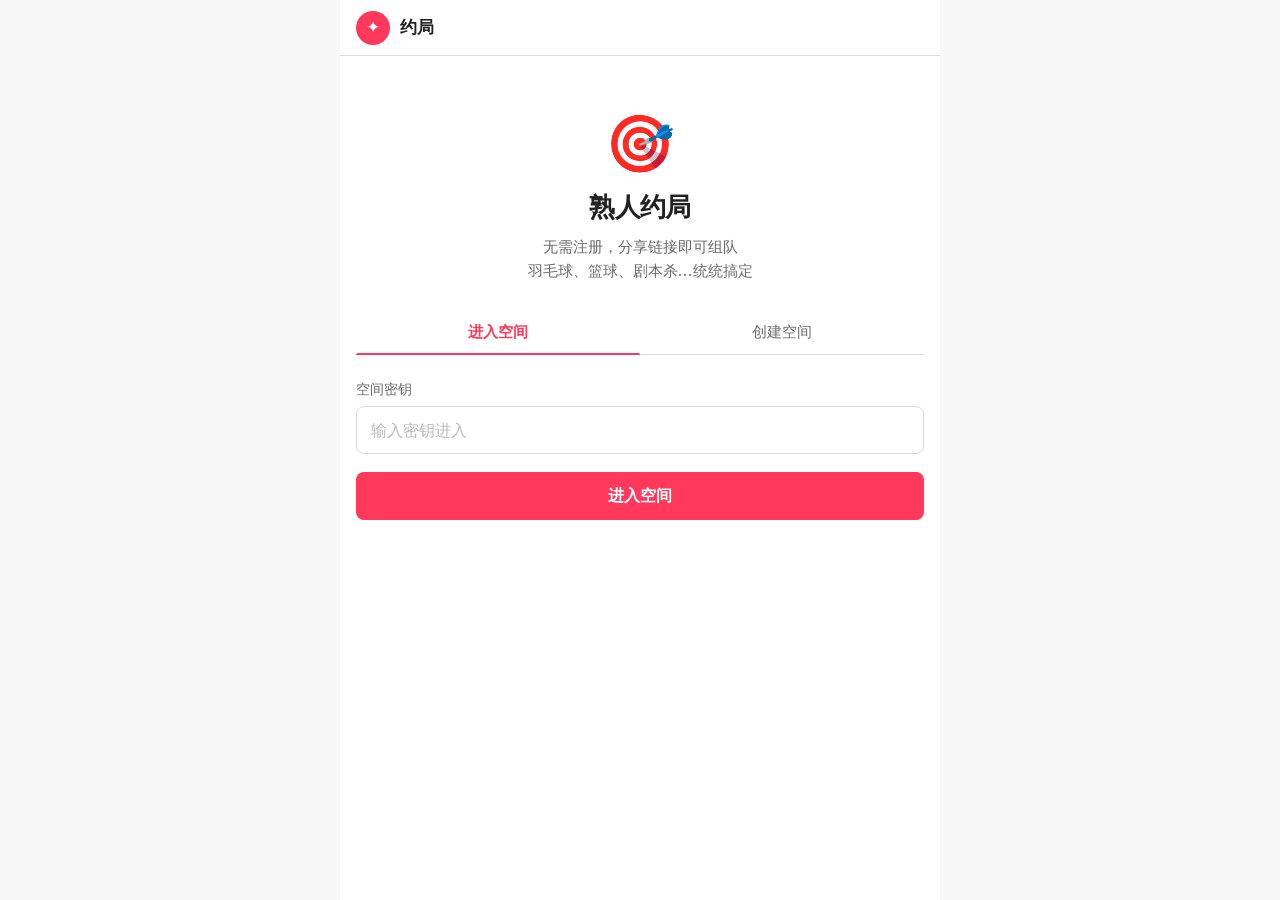
<file: public/index.html>
<!DOCTYPE html>
<html lang="zh-CN">
<head>
  <meta charset="UTF-8">
  <meta name="viewport" content="width=device-width, initial-scale=1.0">
  <title>约局 · 熟人活动预约</title>
  <link rel="stylesheet" href="style.css">
</head>
<body>
  <div class="page">
    <div class="topbar">
      <div class="brand-mark">✦</div>
      <span class="topbar-title">约局</span>
    </div>
    <div class="content">
      <div class="hero">
        <div class="hero-icon">🎯</div>
        <div class="hero-title">熟人约局</div>
        <div class="hero-sub">无需注册，分享链接即可组队<br>羽毛球、篮球、剧本杀…统统搞定</div>
      </div>

      <div class="tab-bar">
        <button class="tab-btn active" data-tab="enter">进入空间</button>
        <button class="tab-btn" data-tab="create">创建空间</button>
      </div>

      <div id="tab-enter" class="tab-panel active">
        <div class="form-group">
          <label class="form-label" for="enter-key">空间密钥</label>
          <input class="form-input" id="enter-key" type="text" placeholder="输入密钥进入" autocomplete="off" autocapitalize="none">
        </div>
        <button class="btn btn-primary" id="btn-enter">进入空间</button>
        <div class="error-msg" id="enter-error"></div>
      </div>

      <div id="tab-create" class="tab-panel">
        <div class="form-group">
          <label class="form-label" for="create-password">创建密码</label>
          <input class="form-input" id="create-password" type="password" placeholder="管理员设置的服务密码">
        </div>
        <div class="form-group">
          <label class="form-label" for="create-key">自定义密钥</label>
          <input class="form-input" id="create-key" type="text" placeholder="设置你的空间密钥" autocomplete="off" autocapitalize="none">
          <div class="form-hint">密钥是进入空间的唯一凭证，请妥善保管</div>
        </div>
        <button class="btn btn-primary" id="btn-create">创建空间</button>
        <div class="error-msg" id="create-error"></div>
      </div>
    </div>
  </div>

  <script src="lib/api.js"></script>
  <script>
    (async () => {
      const params = new URLSearchParams(window.location.search);
      const shareToken = params.get('share');

      if (shareToken) {
        try {
          const info = await api.decodeShare(shareToken);
          await api.enterSpace(info.key);
          window.location.href = `session.html?id=${encodeURIComponent(info.session_id)}`;
          return;
        } catch {
          showError('enter-error', '分享链接无效或已过期');
        }
      }

      const autoKey = params.get('key');
      if (autoKey) {
        try {
          await api.enterSpace(autoKey);
          window.location.href = 'space.html';
          return;
        } catch {
          showError('enter-error', '空间不存在或密钥无效');
        }
      }

      if (api.isAuthenticated()) {
        window.location.href = 'space.html';
        return;
      }

      const tabs = document.querySelectorAll('.tab-btn');
      tabs.forEach(btn => {
        btn.addEventListener('click', () => {
          tabs.forEach(b => b.classList.remove('active'));
          btn.classList.add('active');
          document.querySelectorAll('.tab-panel').forEach(p => p.classList.remove('active'));
          document.getElementById(`tab-${btn.dataset.tab}`).classList.add('active');
          clearErrors();
        });
      });

      function showError(id, msg) {
        const el = document.getElementById(id);
        el.textContent = msg;
        el.classList.add('visible');
      }

      function clearErrors() {
        document.querySelectorAll('.error-msg').forEach(el => {
          el.classList.remove('visible');
          el.textContent = '';
        });
      }

      function setLoading(btnId, loading, defaultText) {
        const btn = document.getElementById(btnId);
        btn.disabled = loading;
        btn.textContent = loading ? '请稍候…' : defaultText;
      }

      document.getElementById('btn-enter').addEventListener('click', async () => {
        clearErrors();
        const key = document.getElementById('enter-key').value.trim();
        if (!key) { showError('enter-error', '请输入空间密钥'); return; }
        setLoading('btn-enter', true, '进入空间');
        try {
          await api.enterSpace(key);
          window.location.href = 'space.html';
        } catch (e) {
          showError('enter-error', e.message || '密钥错误，请重试');
          setLoading('btn-enter', false, '进入空间');
        }
      });

      document.getElementById('enter-key').addEventListener('keydown', e => {
        if (e.key === 'Enter') document.getElementById('btn-enter').click();
      });

      document.getElementById('btn-create').addEventListener('click', async () => {
        clearErrors();
        const pwd = document.getElementById('create-password').value.trim();
        const key = document.getElementById('create-key').value.trim();
        if (!pwd) { showError('create-error', '请输入创建密码'); return; }
        if (!key) { showError('create-error', '请输入自定义密钥'); return; }
        setLoading('btn-create', true, '创建空间');
        try {
          await api.createSpace(pwd, key);
          window.location.href = 'space.html';
        } catch (e) {
          showError('create-error', e.message || '创建失败，请检查密码或密钥');
          setLoading('btn-create', false, '创建空间');
        }
      });
    })();
  </script>
</body>
</html>
</file>
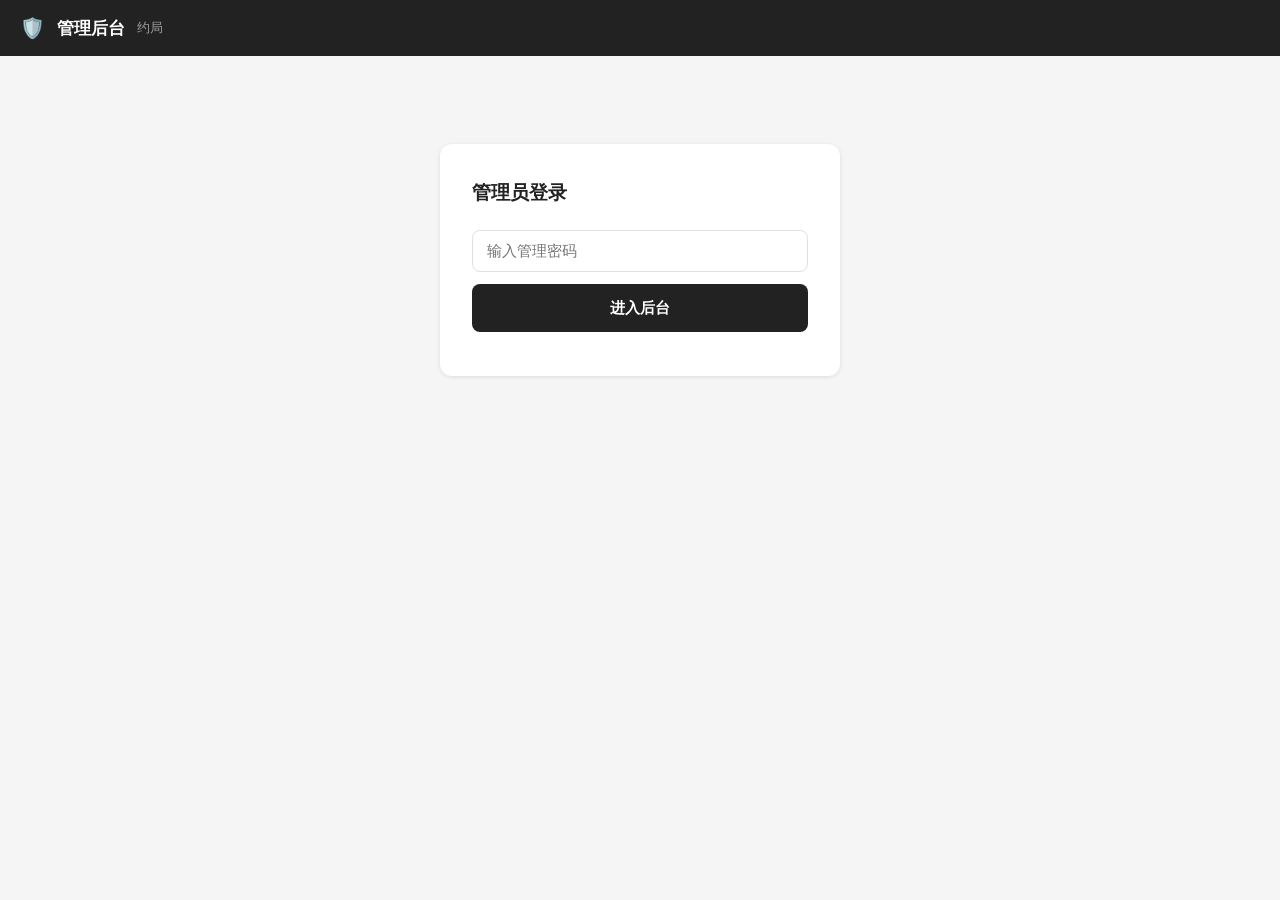
<file: public/admin-space.html>
<!DOCTYPE html>
<html lang="zh-CN">
<head>
  <meta charset="UTF-8">
  <meta name="viewport" content="width=device-width, initial-scale=1.0">
  <title>空间详情 - 管理后台</title>
  <style>
    *, *::before, *::after { box-sizing: border-box; margin: 0; padding: 0; }
    body { font-family: system-ui, -apple-system, sans-serif; background: #f5f5f5; color: #212121; font-size: 15px; }

    .topbar { background: #222222; color: #fff; padding: 0 20px; height: 56px; display: flex; align-items: center; gap: 12px; }
    .back-btn { background: rgba(255,255,255,0.12); color: #fff; border: 1px solid rgba(255,255,255,0.3); padding: 6px 14px; border-radius: 20px; font-size: 13px; cursor: pointer; font-family: inherit; flex-shrink: 0; }
    .back-btn:hover { background: rgba(255,255,255,0.22); }
    .topbar-title { font-size: 17px; font-weight: 600; }
    .topbar-sub { font-size: 13px; opacity: 0.55; }
    .logout-btn { margin-left: auto; background: rgba(255,255,255,0.12); color: #fff; border: 1px solid rgba(255,255,255,0.3); padding: 6px 14px; border-radius: 20px; font-size: 13px; cursor: pointer; font-family: inherit; flex-shrink: 0; }
    .logout-btn:hover { background: rgba(255,255,255,0.22); }

    .container { max-width: 1000px; margin: 0 auto; padding: 28px 16px; }

    .section-label { font-size: 11px; font-weight: 700; color: #888; text-transform: uppercase; letter-spacing: 0.07em; margin: 28px 0 12px; display: flex; align-items: center; gap: 10px; }
    .section-label::after { content: ''; flex: 1; height: 1px; background: #e0e0e0; }

    .session-card { background: #fff; border-radius: 12px; box-shadow: 0 1px 4px rgba(0,0,0,0.1); margin-bottom: 16px; overflow: hidden; }
    .session-card.expired { opacity: 0.65; }

    .session-head { padding: 16px 20px; border-bottom: 1px solid #f0f0f0; display: flex; align-items: flex-start; gap: 16px; flex-wrap: wrap; }
    .session-head-left { flex: 1; min-width: 200px; }
    .type-badge { display: inline-flex; align-items: center; gap: 4px; font-size: 12px; font-weight: 600; color: #6A6A6A; background: #f5f5f5; padding: 3px 9px; border-radius: 999px; margin-bottom: 8px; }
    .session-date { font-size: 17px; font-weight: 700; color: #222; }
    .session-time { font-size: 14px; color: #666; margin-top: 2px; }
    .session-venue { font-size: 15px; color: #444; margin-top: 4px; }

    .session-head-right { display: flex; flex-direction: column; align-items: flex-end; gap: 6px; flex-shrink: 0; }
    .pill { display: inline-flex; align-items: center; gap: 4px; font-size: 12px; font-weight: 600; padding: 3px 10px; border-radius: 20px; }
    .pill-capacity { background: #e8f5e9; color: #2e7d32; }
    .pill-organizer { background: #f3e5f5; color: #6a1b9a; }
    .pill-expired { background: #ECEFF1; color: #607D8B; }
    .pill-active { background: #e8f5e9; color: #2e7d32; }
    .pill-private { background: #ede7f6; color: #4527a0; }

    .session-cancel-code-row { padding: 12px 20px; background: #fffde7; border-bottom: 1px solid #fff9c4; display: flex; align-items: center; gap: 12px; }
    .session-cancel-code-label { font-size: 13px; color: #888; min-width: 72px; }
    .cancel-code { font-family: 'SF Mono','Fira Code',monospace; background: #fff9c4; border: 1px solid #f9a825; padding: 4px 12px; border-radius: 6px; color: #E65100; font-weight: 700; font-size: 15px; letter-spacing: 0.04em; user-select: all; }

    .note-row { font-size: 13px; color: #777; margin-top: 8px; display: flex; gap: 6px; }
    .note-label { color: #aaa; flex-shrink: 0; }

    .extra-fields-row { margin-top: 10px; padding-top: 10px; border-top: 1px solid #f0f0f0; }
    .extra-fields-title { font-size: 12px; font-weight: 600; color: #888; margin-bottom: 6px; }
    .extra-field-item { display: flex; gap: 8px; font-size: 13px; margin-bottom: 4px; }
    .extra-field-lbl { color: #aaa; min-width: 70px; flex-shrink: 0; }
    .extra-field-val { color: #444; }

    .signups-section { padding: 0 20px 16px; }
    .signups-header { display: flex; align-items: center; justify-content: space-between; padding: 14px 0 8px; }
    .signups-title { font-size: 13px; font-weight: 700; color: #546E7A; }
    .signup-count { font-size: 12px; background: #ECEFF1; color: #546E7A; padding: 2px 8px; border-radius: 10px; font-weight: 600; }

    table { width: 100%; border-collapse: collapse; }
    thead th { font-size: 12px; font-weight: 600; color: #999; text-align: left; padding: 6px 12px; border-bottom: 1px solid #f0f0f0; }
    tbody tr:hover { background: #fafafa; }
    tbody td { padding: 9px 12px; font-size: 14px; border-bottom: 1px solid #f5f5f5; }
    tbody tr:last-child td { border-bottom: none; }
    .td-name { font-weight: 500; color: #212121; }
    .td-time { color: #aaa; font-size: 13px; }
    .td-code { font-family: 'SF Mono','Fira Code',monospace; background: #e8f5e9; border: 1px solid #c8e6c9; padding: 3px 10px; border-radius: 5px; color: #1b5e20; font-weight: 600; font-size: 13px; display: inline-block; user-select: all; }
    .td-idx { color: #ccc; font-size: 12px; width: 28px; }

    .empty-signups { padding: 16px 0; color: #bbb; font-size: 13px; text-align: center; }
    .loading-state { text-align: center; padding: 80px 0; color: #bbb; font-size: 15px; }
    .error-state { text-align: center; padding: 80px 0; color: #c13515; font-size: 15px; }
  </style>
</head>
<body>

<div class="topbar">
  <button class="back-btn" onclick="history.back()">← 返回</button>
  <span class="topbar-title" id="spaceTitle">空间详情</span>
  <span class="topbar-sub" id="spaceSubtitle"></span>
  <button class="logout-btn" onclick="logout()">退出登录</button>
</div>

<div class="container">
  <div id="app"><div class="loading-state">加载中...</div></div>
</div>

<script src="lib/activity-types.js"></script>
<script>
  const CRED_KEY = 'admin_cred';

  function logout() {
    sessionStorage.removeItem(CRED_KEY);
    location.href = 'admin.html';
  }

  function fmtDate(s) {
    if (!s) return '';
    const [y, m, day] = s.substring(0, 10).split('-').map(Number);
    const dt = new Date(y, m - 1, day);
    const weeks = ['周日','周一','周二','周三','周四','周五','周六'];
    return `${m}月${day}日 ${weeks[dt.getDay()]}`;
  }

  function fmtCreated(s) {
    if (!s) return '';
    const d = new Date(s);
    return `${d.getMonth()+1}月${d.getDate()}日 ${String(d.getHours()).padStart(2,'0')}:${String(d.getMinutes()).padStart(2,'0')}`;
  }

  function esc(s) {
    return String(s ?? '').replace(/&/g,'&amp;').replace(/</g,'&lt;').replace(/>/g,'&gt;');
  }

  async function post(path, body) {
    const res = await fetch(path, {
      method: 'POST',
      headers: { 'Content-Type': 'application/json' },
      body: JSON.stringify(body),
    });
    const data = await res.json();
    if (!res.ok) throw new Error(data.message || '请求失败');
    return data;
  }

  function isExpiredSession(s) {
    const now = new Date();
    const nowStr = `${now.getFullYear()}-${String(now.getMonth()+1).padStart(2,'0')}-${String(now.getDate()).padStart(2,'0')}`;
    if (s.date.substring(0,10) < nowStr) return true;
    if (s.date.substring(0,10) > nowStr) return false;
    const [eh, em] = s.end_time.split(':').map(Number);
    return now.getHours() * 60 + now.getMinutes() > eh * 60 + em;
  }

  function renderExtraFieldsHtml(session) {
    const typeInfo = getActivityType(session.type || 'other');
    const extra = session.extra_fields || {};
    const pairs = typeInfo.fields.filter(f => extra[f.key]).map(f => [f.label, extra[f.key]]);
    if (!pairs.length) return '';
    return `<div class="extra-fields-row">
      <div class="extra-fields-title">${typeInfo.icon} ${esc(typeInfo.name)} 专属信息</div>
      ${pairs.map(([l,v]) => `<div class="extra-field-item"><span class="extra-field-lbl">${esc(l)}</span><span class="extra-field-val">${esc(String(v))}</span></div>`).join('')}
    </div>`;
  }

  function renderSessionCard(session, signups) {
    const expired = isExpiredSession(session);
    const typeInfo = getActivityType(session.type || 'other');
    const signupRows = signups.length
      ? signups.map((sg, i) => `
          <tr>
            <td class="td-idx">${i + 1}</td>
            <td class="td-name">${esc(sg.name)}</td>
            <td class="td-time">${fmtCreated(sg.created)}</td>
            <td><span class="td-code">${esc(sg.cancel_code)}</span></td>
          </tr>`).join('')
      : `<tr><td colspan="4" class="empty-signups">暂无报名</td></tr>`;

    return `
      <div class="session-card${expired ? ' expired' : ''}">
        <div class="session-head">
          <div class="session-head-left">
            <div class="type-badge">${typeInfo.icon} ${esc(typeInfo.name)}</div>
            <div class="session-date">${esc(fmtDate(session.date))}</div>
            <div class="session-time">${esc(session.start_time)} – ${esc(session.end_time)}</div>
            <div class="session-venue">${esc(session.venue)}</div>
            ${session.note ? `<div class="note-row"><span class="note-label">备注</span>${esc(session.note)}</div>` : ''}
            ${renderExtraFieldsHtml(session)}
          </div>
          <div class="session-head-right">
            <span class="pill ${expired ? 'pill-expired' : 'pill-active'}">${expired ? '已结束' : '进行中 / 即将'}</span>
            ${session.private ? '<span class="pill pill-private">私密</span>' : ''}
            <span class="pill pill-capacity">上限 ${esc(String(session.max_players))} 人</span>
            <span class="pill pill-organizer">发布：${esc(session.organizer)}</span>
          </div>
        </div>
        <div class="session-cancel-code-row">
          <span class="session-cancel-code-label">活动取消码</span>
          <span class="cancel-code">${esc(session.cancel_code)}</span>
        </div>
        <div class="signups-section">
          <div class="signups-header">
            <span class="signups-title">报名人员取消码</span>
            <span class="signup-count">${signups.length} 人</span>
          </div>
          <table>
            <thead><tr><th>#</th><th>姓名</th><th>报名时间</th><th>取消码</th></tr></thead>
            <tbody>${signupRows}</tbody>
          </table>
        </div>
      </div>`;
  }

  async function loadAll(pwd, spaceKey) {
    const sessionsData = await post('/api/custom/admin/sessions', { admin_password: pwd, space_key: spaceKey });
    const sessions = sessionsData.sessions || [];
    if (!sessions.length) return { sessions: [], signupsMap: {} };

    const signupResults = await Promise.all(
      sessions.map(s =>
        post('/api/custom/admin/signups', { admin_password: pwd, session_id: s.id })
          .then(d => ({ id: s.id, signups: d.signups || [] }))
          .catch(() => ({ id: s.id, signups: [] }))
      )
    );

    const signupsMap = {};
    signupResults.forEach(r => { signupsMap[r.id] = r.signups; });
    return { sessions, signupsMap };
  }

  async function init() {
    const raw = sessionStorage.getItem(CRED_KEY);
    if (!raw) { location.href = 'admin.html'; return; }

    let cred;
    try { cred = JSON.parse(raw); } catch { location.href = 'admin.html'; return; }

    const { pwd, spaceKey } = cred;
    document.getElementById('spaceTitle').textContent = `空间：${spaceKey}`;

    const app = document.getElementById('app');
    try {
      const { sessions, signupsMap } = await loadAll(pwd, spaceKey);

      if (!sessions.length) {
        app.innerHTML = '<div class="loading-state">此空间暂无活动</div>';
        return;
      }

      const active = sessions.filter(s => !isExpiredSession(s));
      const expired = sessions.filter(s => isExpiredSession(s));

      document.getElementById('spaceSubtitle').textContent =
        `${active.length} 个进行中 · ${expired.length} 个已结束`;

      let html = '';
      if (active.length) {
        html += '<div class="section-label">进行中 / 即将开始</div>';
        html += active.map(s => renderSessionCard(s, signupsMap[s.id] || [])).join('');
      }
      if (expired.length) {
        html += '<div class="section-label">已结束</div>';
        html += expired.map(s => renderSessionCard(s, signupsMap[s.id] || [])).join('');
      }
      app.innerHTML = html;
    } catch (e) {
      app.innerHTML = `<div class="error-state">${esc(e.message)}</div>`;
    }
  }

  init();
</script>
</body>
</html>
</file>
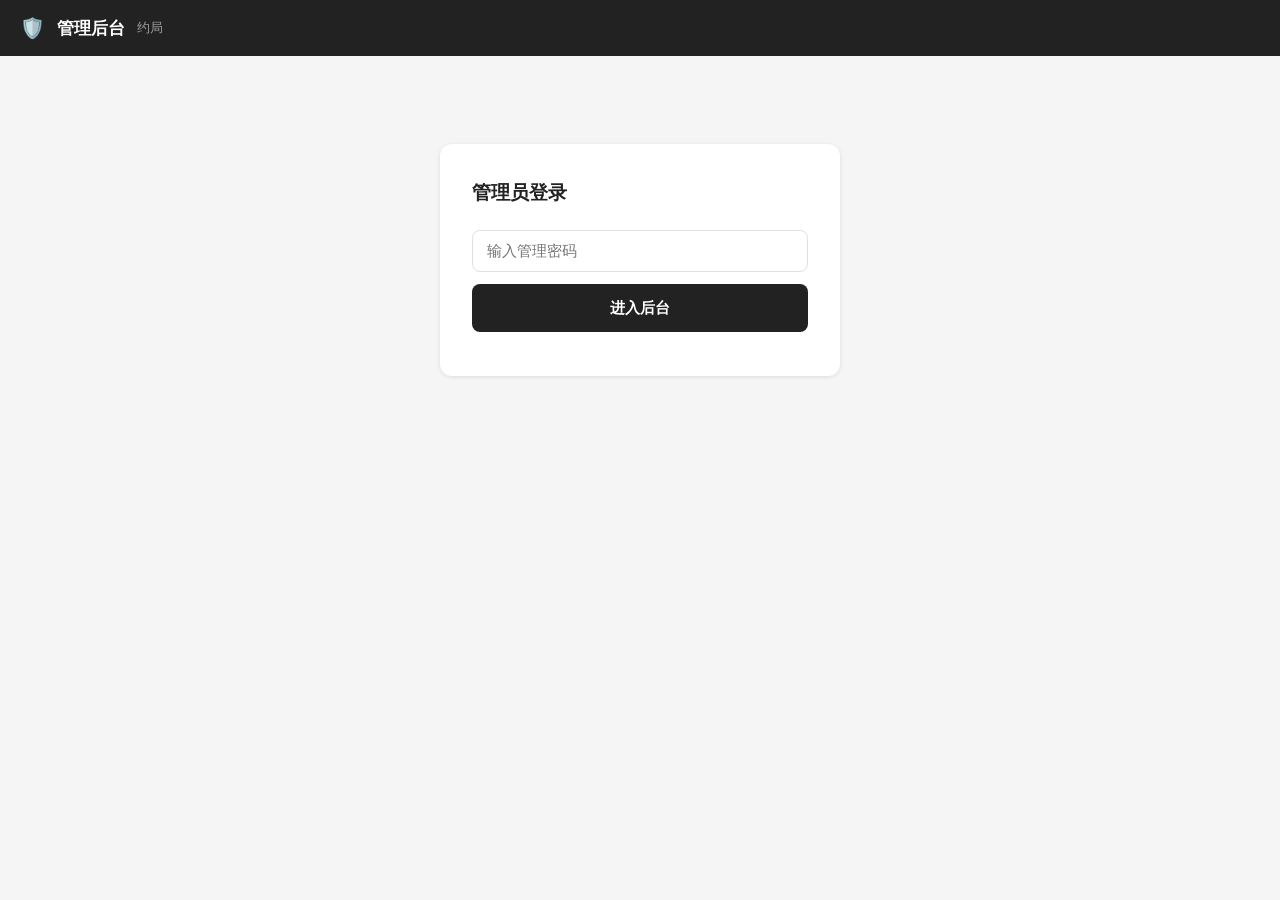
<file: public/admin.html>
<!DOCTYPE html>
<html lang="zh-CN">
<head>
  <meta charset="UTF-8">
  <meta name="viewport" content="width=device-width, initial-scale=1.0">
  <title>管理后台</title>
  <style>
    *, *::before, *::after { box-sizing: border-box; margin: 0; padding: 0; }
    body { font-family: system-ui, -apple-system, sans-serif; background: #f5f5f5; color: #212121; font-size: 15px; }

    .topbar { background: #222222; color: #fff; padding: 0 20px; height: 56px; display: flex; align-items: center; gap: 12px; }
    .topbar-icon { font-size: 20px; }
    .topbar-title { font-size: 17px; font-weight: 600; }
    .topbar-sub { font-size: 13px; opacity: 0.55; }
    .logout-btn { margin-left: auto; background: rgba(255,255,255,0.12); color: #fff; border: 1px solid rgba(255,255,255,0.3); padding: 6px 14px; border-radius: 20px; font-size: 13px; cursor: pointer; font-family: inherit; }
    .logout-btn:hover { background: rgba(255,255,255,0.22); }

    .container { max-width: 960px; margin: 0 auto; padding: 28px 16px; }

    .login-card { background: #fff; border-radius: 12px; box-shadow: 0 1px 4px rgba(0,0,0,0.1); padding: 36px 32px; max-width: 400px; margin: 60px auto; }
    .login-card h2 { font-size: 19px; font-weight: 700; margin-bottom: 24px; color: #222; }
    .login-card input { width: 100%; border: 1px solid #e0e0e0; border-radius: 8px; padding: 11px 14px; font-size: 15px; outline: none; margin-bottom: 12px; font-family: inherit; transition: border-color 0.15s; }
    .login-card input:focus { border-color: #222; }
    .login-card button { width: 100%; height: 48px; background: #222; color: #fff; border: none; border-radius: 8px; font-size: 15px; font-weight: 600; cursor: pointer; font-family: inherit; }
    .login-card button:hover { background: #333; }
    .login-card button:disabled { opacity: 0.5; cursor: not-allowed; }
    .err { color: #c13515; font-size: 13px; margin-top: 8px; }

    .panel { display: flex; gap: 20px; align-items: flex-start; }

    .sidebar { width: 220px; flex-shrink: 0; }
    .sidebar-title { font-size: 11px; font-weight: 700; color: #888; text-transform: uppercase; letter-spacing: 0.07em; margin-bottom: 8px; padding: 0 4px; }
    .space-item { padding: 10px 12px; border-radius: 8px; cursor: pointer; color: #333; font-size: 14px; margin-bottom: 4px; transition: background 0.12s; word-break: break-all; display: flex; align-items: center; justify-content: space-between; }
    .space-item:hover { background: #ECEFF1; }
    .space-item.active { background: #222; color: #fff; }
    .space-item-arrow { font-size: 11px; color: #ccc; flex-shrink: 0; }
    .space-created { font-size: 11px; opacity: 0.6; margin-top: 2px; }

    .main { flex: 1; min-width: 0; }
    .empty-state { text-align: center; padding: 80px 0; color: #bbb; font-size: 15px; }

    @media (max-width: 640px) {
      .panel { flex-direction: column; }
      .sidebar { width: 100%; }
    }
  </style>
</head>
<body>

<div class="topbar">
  <span class="topbar-icon">🛡️</span>
  <span class="topbar-title">管理后台</span>
  <span class="topbar-sub">约局</span>
  <button class="logout-btn" id="logoutBtn" style="display:none">退出登录</button>
</div>

<div class="container" id="app">
  <div class="login-card" id="loginSection">
    <h2>管理员登录</h2>
    <input type="password" id="pwdInput" placeholder="输入管理密码" autocomplete="current-password">
    <button id="loginBtn">进入后台</button>
    <div class="err" id="loginErr"></div>
  </div>

  <div class="panel" id="mainSection" style="display:none">
    <div class="sidebar">
      <div class="sidebar-title">空间列表</div>
      <div id="spaceList"></div>
    </div>
    <div class="main" id="sessionMain">
      <div class="empty-state">← 点击左侧空间查看详情</div>
    </div>
  </div>
</div>

<script>
  let ADMIN_PWD = '';

  function fmtCreated(s) {
    if (!s) return '';
    const d = new Date(s);
    return `${d.getMonth()+1}月${d.getDate()}日 ${String(d.getHours()).padStart(2,'0')}:${String(d.getMinutes()).padStart(2,'0')}`;
  }

  function esc(s) {
    return String(s ?? '').replace(/&/g,'&amp;').replace(/</g,'&lt;').replace(/>/g,'&gt;');
  }

  async function post(path, body) {
    const res = await fetch(path, {
      method: 'POST',
      headers: { 'Content-Type': 'application/json' },
      body: JSON.stringify(body),
    });
    const data = await res.json();
    if (!res.ok) throw new Error(data.message || '请求失败');
    return data;
  }

  document.getElementById('loginBtn').addEventListener('click', async () => {
    const pwd = document.getElementById('pwdInput').value;
    const err = document.getElementById('loginErr');
    const btn = document.getElementById('loginBtn');
    err.textContent = '';
    if (!pwd) { err.textContent = '请输入管理密码'; return; }
    btn.disabled = true; btn.textContent = '验证中...';
    try {
      const data = await post('/api/custom/admin/spaces', { admin_password: pwd });
      ADMIN_PWD = pwd;
      document.getElementById('loginSection').style.display = 'none';
      document.getElementById('mainSection').style.display = 'flex';
      document.getElementById('logoutBtn').style.display = 'inline-block';
      renderSpaces(data.spaces || []);
    } catch (e) {
      err.textContent = e.message === 'Invalid admin_password' ? '密码错误' : e.message;
      btn.disabled = false; btn.textContent = '进入后台';
    }
  });

  document.getElementById('pwdInput').addEventListener('keydown', e => {
    if (e.key === 'Enter') document.getElementById('loginBtn').click();
  });

  document.getElementById('logoutBtn').addEventListener('click', () => {
    ADMIN_PWD = '';
    document.getElementById('loginSection').style.display = 'block';
    document.getElementById('mainSection').style.display = 'none';
    document.getElementById('logoutBtn').style.display = 'none';
    document.getElementById('pwdInput').value = '';
  });

  function renderSpaces(spaces) {
    const list = document.getElementById('spaceList');
    if (!spaces.length) {
      list.innerHTML = '<div style="color:#bbb;font-size:13px;padding:8px 4px">暂无空间</div>';
      return;
    }
    list.innerHTML = spaces.map(sp => `
      <div class="space-item" data-id="${esc(sp.id)}" data-key="${esc(sp.username)}" onclick="openSpace(this)">
        <div>
          <div>${esc(sp.username)}</div>
          <div class="space-created">${fmtCreated(sp.created)}</div>
        </div>
        <span class="space-item-arrow">▶</span>
      </div>`).join('');
  }

  function openSpace(el) {
    const spaceKey = el.dataset.key;
    sessionStorage.setItem('admin_cred', JSON.stringify({ pwd: ADMIN_PWD, spaceKey }));
    window.location.href = 'admin-space.html';
  }
</script>
</body>
</html>
</file>
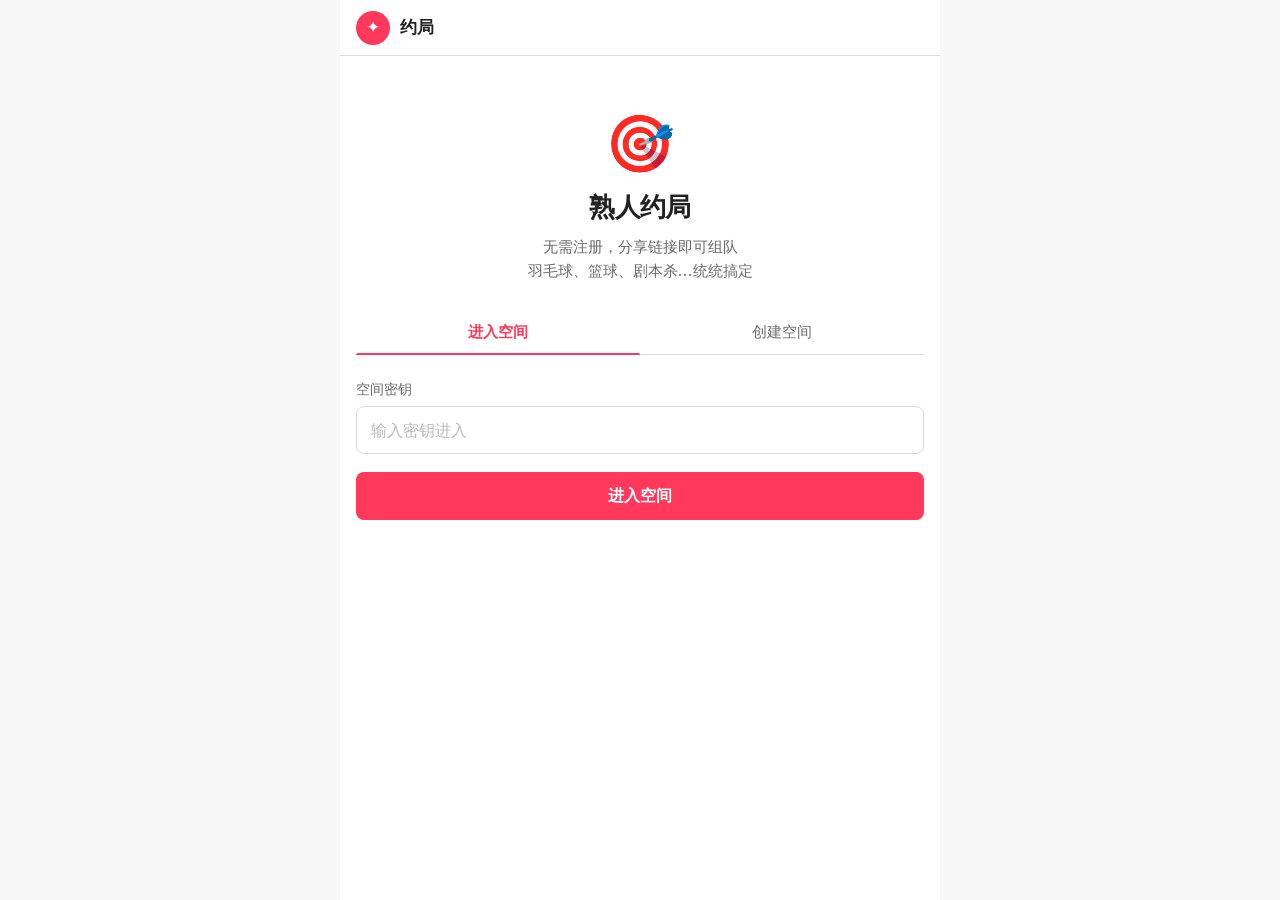
<file: public/new.html>
<!DOCTYPE html>
<html lang="zh-CN">
<head>
  <meta charset="UTF-8">
  <meta name="viewport" content="width=device-width, initial-scale=1.0">
  <title>发布活动</title>
  <link rel="stylesheet" href="style.css">
  <style>
    body { background: var(--surface-soft); }
    .container { max-width: 600px; margin: 0 auto; padding: 16px; }
    .step-header { margin-bottom: 20px; }
    .step-title { font-size: 18px; font-weight: 700; color: var(--ink); margin-bottom: 4px; }
    .step-sub { font-size: 14px; color: var(--muted); }
    .form-card { background: var(--canvas); border-radius: 12px; box-shadow: 0 1px 3px rgba(0,0,0,0.10), 0 0 0 1px rgba(0,0,0,0.04); padding: 20px; }
    .form-group { margin-bottom: 16px; }
    .form-group label { display: block; font-size: 14px; font-weight: 500; color: var(--muted); margin-bottom: 6px; }
    .form-group input, .form-group textarea, .form-group select {
      width: 100%; border: 1px solid var(--hairline); border-radius: 8px;
      padding: 10px 12px; font-size: 15px; font-family: inherit;
      box-sizing: border-box; outline: none; transition: border-color 0.15s;
      color: var(--ink); background: var(--canvas);
      -webkit-appearance: none; appearance: none;
    }
    .form-group input:focus, .form-group textarea:focus, .form-group select:focus {
      border-color: var(--primary);
    }
    .form-group textarea { resize: vertical; min-height: 80px; line-height: 1.5; }
    .form-group select { background-image: url("data:image/svg+xml,%3Csvg xmlns='http://www.w3.org/2000/svg' width='12' height='8' viewBox='0 0 12 8'%3E%3Cpath d='M1 1l5 5 5-5' stroke='%236A6A6A' stroke-width='1.5' fill='none' stroke-linecap='round'/%3E%3C/svg%3E"); background-repeat: no-repeat; background-position: right 12px center; padding-right: 36px; }
    .form-row { display: grid; grid-template-columns: 1fr 1fr; gap: 12px; }
    .form-hint { font-size: 12px; color: var(--muted); margin-top: 4px; }
    .btn-submit { width: 100%; min-height: 48px; background: var(--primary); color: white; border: none; border-radius: 8px; font-size: 16px; font-weight: 600; cursor: pointer; font-family: inherit; margin-top: 8px; transition: background 0.15s; }
    .btn-submit:hover { background: var(--primary-dark); }
    .btn-submit:disabled { background: #ffb3c1; cursor: not-allowed; }
    .error-msg { background: var(--error-bg); color: var(--error); border-radius: 8px; padding: 10px 14px; font-size: 14px; margin-bottom: 16px; display: none; }
    .error-msg.visible { display: block; }
    .selected-type-bar {
      display: flex; align-items: center; gap: 10px;
      padding: 12px 16px; background: var(--primary-light);
      border-radius: 10px; margin-bottom: 16px;
      border: 1px solid rgba(255,56,92,0.2);
    }
    .selected-type-icon { font-size: 22px; }
    .selected-type-name { font-size: 15px; font-weight: 600; color: var(--primary); flex: 1; }
    .change-type-btn { font-size: 13px; color: var(--primary); background: none; border: none; cursor: pointer; font-family: inherit; padding: 0; text-decoration: underline; }
    .extra-section-divider { display: flex; align-items: center; gap: 10px; margin: 20px 0 16px; }
    .extra-section-divider span { font-size: 12px; font-weight: 700; color: var(--muted); text-transform: uppercase; letter-spacing: 0.06em; white-space: nowrap; }
    .extra-section-divider::before, .extra-section-divider::after { content: ''; flex: 1; height: 1px; background: var(--hairline); }
    .check-row { display: flex; align-items: center; gap: 10px; cursor: pointer; font-size: 15px; font-weight: 500; color: var(--ink); padding: 4px 0; }
    .check-row input[type="checkbox"] { width: 18px; height: 18px; accent-color: var(--primary); cursor: pointer; flex-shrink: 0; }
  </style>
</head>
<body>
  <div style="max-width:600px;margin:0 auto;">
    <div class="topbar" style="max-width:600px;position:sticky;top:0;z-index:10;">
      <button class="topbar-back" id="backBtn" style="border:none;background:none;cursor:pointer;">← 返回</button>
      <div class="topbar-spacer"></div>
      <span class="topbar-page-title">发布活动</span>
      <div class="topbar-spacer"></div>
    </div>
  </div>

  <div class="container">
    <!-- Step indicator -->
    <div class="step-indicator">
      <div class="step-dot active" id="dot1"></div>
      <div class="step-dot" id="dot2"></div>
    </div>

    <!-- Step 1: Select type -->
    <div id="step1">
      <div class="step-header">
        <div class="step-title">选择活动类型</div>
        <div class="step-sub">选择你想约的活动</div>
      </div>
      <div class="type-grid" id="typeGrid"></div>
    </div>

    <!-- Step 2: Fill form -->
    <div id="step2" style="display:none">
      <div class="form-card">
        <div class="selected-type-bar" id="selectedTypeBar"></div>
        <div id="errorMsg" class="error-msg"></div>

        <!-- Common fields -->
        <div class="form-group">
          <label for="date">日期 <span style="color:var(--error)">*</span></label>
          <input type="date" id="date" required>
        </div>

        <div class="form-row">
          <div class="form-group">
            <label for="startTime">开始时间 <span style="color:var(--error)">*</span></label>
            <input type="time" id="startTime" required>
          </div>
          <div class="form-group">
            <label for="endTime">结束时间 <span style="color:var(--error)">*</span></label>
            <input type="time" id="endTime" required>
          </div>
        </div>

        <div class="form-group">
          <label for="venue">地点 <span style="color:var(--error)">*</span></label>
          <input type="text" id="venue" placeholder="如：某体育馆3号馆" required>
        </div>

        <div class="form-row">
          <div class="form-group">
            <label for="maxPlayers">人数上限 <span style="color:var(--error)">*</span></label>
            <input type="number" id="maxPlayers" min="1" required>
          </div>
          <div class="form-group">
            <label for="organizer">发布人 <span style="color:var(--error)">*</span></label>
            <input type="text" id="organizer" placeholder="你的名字">
          </div>
        </div>

        <div class="form-group">
          <label for="cancelCode">取消码 <span style="color:var(--error)">*</span></label>
          <input type="text" id="cancelCode" placeholder="设置一个取消码，用于修改/取消活动">
          <div class="form-hint">请牢记此码，修改或取消活动时需要用到</div>
        </div>

        <!-- Type-specific fields -->
        <div id="extraFieldsContainer"></div>

        <!-- Common optional fields -->
        <div class="extra-section-divider"><span>其他</span></div>

        <div class="form-group">
          <label for="note">备注（可选）</label>
          <textarea id="note" placeholder="其他说明..."></textarea>
        </div>

        <div class="form-group">
          <label class="check-row">
            <input type="checkbox" id="privateSession">
            设为私密活动
          </label>
          <div class="form-hint">私密活动不在空间列表中公开，只能通过私密分享链接访问</div>
        </div>

        <button type="button" class="btn-submit" id="submitBtn">发布活动</button>
      </div>
    </div>
  </div>

  <script src="lib/api.js"></script>
  <script src="lib/activity-types.js"></script>
  <script>
    (async () => {
      api.requireAuth();

      const today = new Date().toISOString().split('T')[0];
      document.getElementById('date').min = today;
      document.getElementById('date').value = today;

      let selectedType = null;

      // Back button
      document.getElementById('backBtn').addEventListener('click', () => {
        if (selectedType && document.getElementById('step2').style.display !== 'none') {
          showStep(1);
        } else {
          window.location.href = 'space.html';
        }
      });

      // Build type grid
      const grid = document.getElementById('typeGrid');
      ACTIVITY_TYPES.forEach(type => {
        const card = document.createElement('button');
        card.className = 'type-card';
        card.innerHTML = `
          <div class="type-card-icon">${type.icon}</div>
          <div class="type-card-name">${type.name}</div>
          <div class="type-card-desc">${type.desc}</div>`;
        card.addEventListener('click', () => selectType(type));
        grid.appendChild(card);
      });

      function showStep(step) {
        document.getElementById('step1').style.display = step === 1 ? 'block' : 'none';
        document.getElementById('step2').style.display = step === 2 ? 'block' : 'none';
        document.getElementById('dot1').className = 'step-dot' + (step === 1 ? ' active' : '');
        document.getElementById('dot2').className = 'step-dot' + (step === 2 ? ' active' : '');
      }

      function selectType(type) {
        selectedType = type;

        // Update selected type bar
        const bar = document.getElementById('selectedTypeBar');
        bar.innerHTML = `
          <span class="selected-type-icon">${type.icon}</span>
          <span class="selected-type-name">${type.name}</span>
          <button class="change-type-btn" id="changeTypeBtn">换一个</button>`;
        document.getElementById('changeTypeBtn').addEventListener('click', () => showStep(1));

        // Render type-specific fields
        renderExtraFields(type);

        showStep(2);
        window.scrollTo({ top: 0, behavior: 'smooth' });
      }

      function renderExtraFields(type) {
        const container = document.getElementById('extraFieldsContainer');
        if (!type.fields || !type.fields.length) {
          container.innerHTML = '';
          return;
        }

        let html = `<div class="extra-section-divider"><span>${type.icon} ${type.name} 专属</span></div>`;
        type.fields.forEach(field => {
          html += `<div class="form-group" id="extra-group-${field.key}">`;
          html += `<label for="extra-${field.key}">${field.label}</label>`;
          if (field.type === 'textarea') {
            html += `<textarea id="extra-${field.key}" placeholder="${field.placeholder || ''}"></textarea>`;
          } else if (field.type === 'select') {
            html += `<select id="extra-${field.key}">`;
            html += `<option value="">请选择…</option>`;
            (field.options || []).forEach(opt => {
              html += `<option value="${opt}">${opt}</option>`;
            });
            html += `</select>`;
          } else {
            html += `<input type="${field.type || 'text'}" id="extra-${field.key}" placeholder="${field.placeholder || ''}">`;
          }
          html += `</div>`;
        });
        container.innerHTML = html;
      }

      function getExtraFields() {
        if (!selectedType || !selectedType.fields) return {};
        const result = {};
        selectedType.fields.forEach(field => {
          const el = document.getElementById(`extra-${field.key}`);
          if (el && el.value.trim()) {
            result[field.key] = el.value.trim();
          }
        });
        return result;
      }

      function showError(msg) {
        const el = document.getElementById('errorMsg');
        el.textContent = msg;
        el.classList.add('visible');
        el.scrollIntoView({ behavior: 'smooth', block: 'nearest' });
      }

      function hideError() {
        document.getElementById('errorMsg').classList.remove('visible');
      }

      document.getElementById('submitBtn').addEventListener('click', async () => {
        hideError();

        const startTime = document.getElementById('startTime').value;
        const endTime = document.getElementById('endTime').value;
        const dateVal = document.getElementById('date').value;

        if (!dateVal) { showError('请选择日期'); return; }
        if (!startTime) { showError('请选择开始时间'); return; }
        if (!endTime) { showError('请选择结束时间'); return; }
        if (startTime >= endTime) { showError('结束时间必须晚于开始时间'); return; }

        const venue = document.getElementById('venue').value.trim();
        const maxPlayers = parseInt(document.getElementById('maxPlayers').value, 10);
        const organizer = document.getElementById('organizer').value.trim();
        const cancelCode = document.getElementById('cancelCode').value;

        if (!venue) { showError('请填写活动地点'); return; }
        if (!maxPlayers || maxPlayers < 1) { showError('请填写有效的人数上限'); return; }
        if (!organizer) { showError('请填写发布人姓名'); return; }
        if (!cancelCode) { showError('请设置取消码'); return; }

        const data = {
          date: dateVal,
          start_time: startTime,
          end_time: endTime,
          venue,
          max_players: maxPlayers,
          organizer,
          cancel_code: cancelCode,
          note: document.getElementById('note').value.trim(),
          private: document.getElementById('privateSession').checked,
          type: selectedType ? selectedType.key : 'other',
          extra_fields: getExtraFields(),
        };

        const btn = document.getElementById('submitBtn');
        btn.disabled = true; btn.textContent = '发布中...';

        try {
          const session = await api.createSession(data);
          window.location.href = 'session.html?id=' + session.id;
        } catch (err) {
          showError(err.message || '发布失败，请稍后重试');
          btn.disabled = false; btn.textContent = '发布活动';
        }
      });
    })();
  </script>
</body>
</html>
</file>
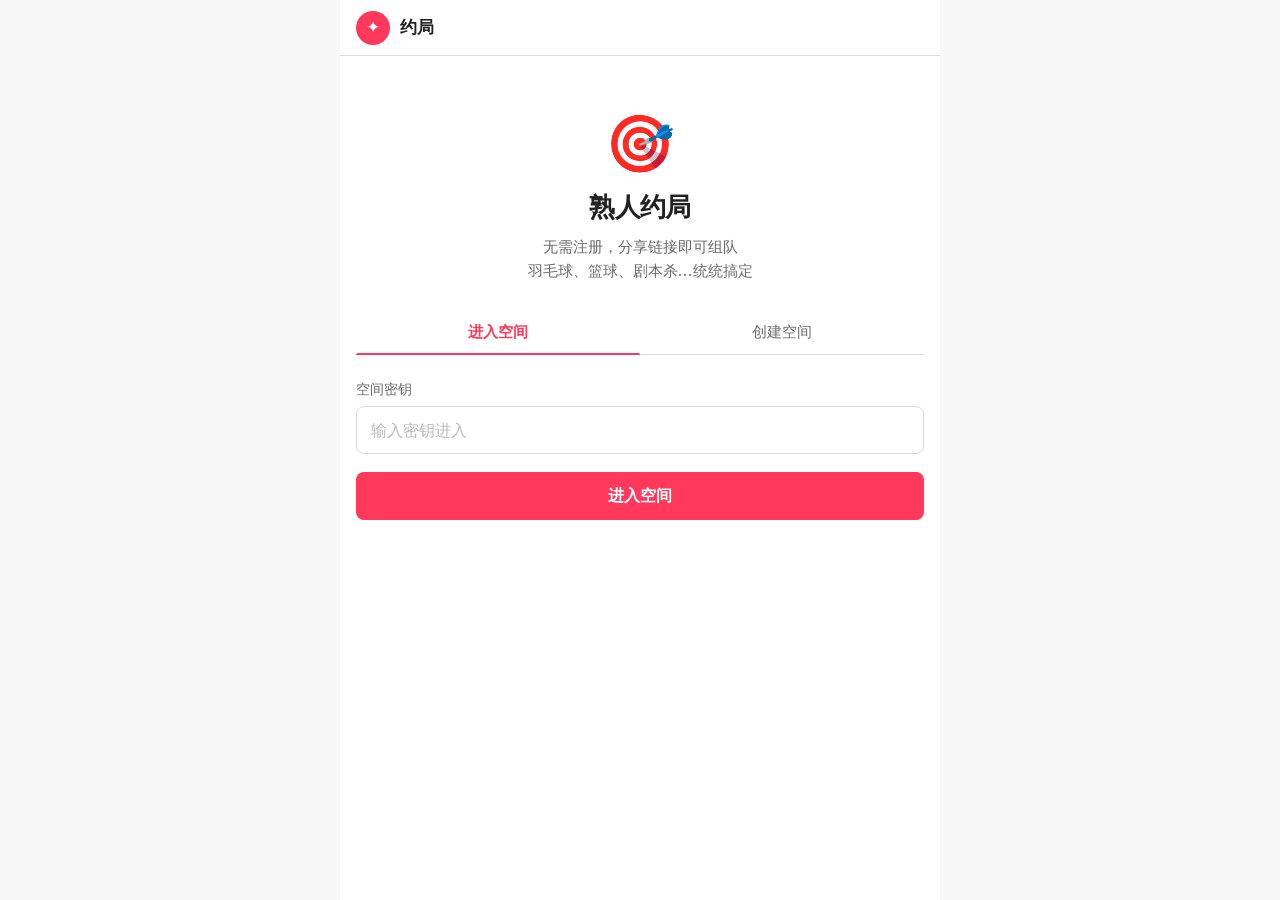
<file: public/session.html>
<!DOCTYPE html>
<html lang="zh-CN">
<head>
  <meta charset="UTF-8">
  <meta name="viewport" content="width=device-width, initial-scale=1.0">
  <title>活动详情</title>
  <link rel="stylesheet" href="style.css">
  <style>
    body { background: var(--surface-soft); }
    .container { max-width: 600px; margin: 0 auto; padding: 16px; }
    .info-card { background: var(--canvas); border-radius: 12px; box-shadow: 0 1px 3px rgba(0,0,0,0.10), 0 0 0 1px rgba(0,0,0,0.04); padding: 20px; margin-bottom: 12px; }
    .activity-type-header { display: flex; align-items: center; gap: 10px; padding-bottom: 14px; margin-bottom: 14px; border-bottom: 1px solid var(--hairline); }
    .activity-type-icon { font-size: 28px; line-height: 1; }
    .activity-type-name { font-size: 18px; font-weight: 700; color: var(--ink); }
    .info-row { display: flex; align-items: baseline; margin-bottom: 10px; font-size: 15px; }
    .info-label { color: var(--muted); min-width: 80px; flex-shrink: 0; font-size: 14px; }
    .info-value { color: var(--ink); flex: 1; }
    .expired-banner { background: #eee; color: var(--muted); border-radius: 10px; padding: 12px 16px; text-align: center; font-size: 14px; margin-bottom: 12px; }
    .count-line { font-size: 15px; color: var(--muted); margin-bottom: 12px; }
    .count-full { display: inline-block; background: #fff1ef; color: var(--error); border-radius: 6px; padding: 8px 14px; font-size: 14px; font-weight: 600; }
    .form-group { margin-bottom: 14px; }
    .form-group label { display: block; font-size: 13px; font-weight: 500; color: var(--muted); margin-bottom: 5px; }
    .form-group input, .form-group textarea {
      width: 100%; border: 1px solid var(--hairline); border-radius: 8px; padding: 10px 12px;
      font-size: 15px; font-family: inherit; box-sizing: border-box; outline: none;
      transition: border-color 0.15s; color: var(--ink); background: var(--canvas);
    }
    .form-group input:focus, .form-group textarea:focus { border-color: var(--primary); }
    .form-group textarea { resize: vertical; min-height: 70px; }
    .form-row { display: grid; grid-template-columns: 1fr 1fr; gap: 10px; }
    .form-hint { font-size: 12px; color: var(--muted); margin-top: 4px; }
    .btn-primary-sm {
      min-height: 44px; background: var(--primary); color: white; border: none; border-radius: 8px;
      font-size: 15px; font-weight: 600; cursor: pointer; font-family: inherit; padding: 0 20px;
    }
    .btn-primary-sm:hover { background: var(--primary-dark); }
    .btn-primary-sm:disabled { background: #ffb3c1; cursor: not-allowed; }
    .btn-primary-sm.full-width { width: 100%; }
    .btn-secondary-sm {
      min-height: 44px; background: var(--canvas); color: var(--primary); border: 1.5px solid var(--primary);
      border-radius: 8px; font-size: 15px; cursor: pointer; font-family: inherit; padding: 0 20px;
    }
    .btn-secondary-sm:hover { background: var(--primary-light); }
    .btn-danger-sm {
      min-height: 44px; background: var(--error); color: white; border: none; border-radius: 8px;
      font-size: 15px; font-weight: 600; cursor: pointer; font-family: inherit; padding: 0 20px;
    }
    .btn-danger-sm:hover { background: #a62e11; }
    .btn-danger-sm:disabled { background: #f5a896; cursor: not-allowed; }
    .btn-neutral-sm {
      min-height: 36px; background: var(--surface-soft); color: var(--muted); border: none;
      border-radius: 6px; font-size: 14px; cursor: pointer; font-family: inherit; padding: 0 14px;
    }
    .btn-row { display: flex; gap: 10px; flex-wrap: wrap; }
    .error-msg { background: var(--error-bg); color: var(--error); border-radius: 8px; padding: 10px 14px; font-size: 14px; margin-bottom: 12px; display: none; }
    .error-msg.visible { display: block; }
    .success-msg { background: var(--success-bg); color: var(--success); border-radius: 8px; padding: 10px 14px; font-size: 14px; margin-bottom: 12px; display: none; }
    .success-msg.visible { display: block; }
    .signup-list { list-style: none; margin: 0; padding: 0; }
    .signup-item { padding: 10px 0; border-bottom: 1px solid #f0f0f0; }
    .signup-item:last-child { border-bottom: none; }
    .signup-top { display: flex; align-items: center; gap: 8px; }
    .signup-name { font-size: 15px; color: var(--ink); font-weight: 500; flex: 1; }
    .signup-time { font-size: 13px; color: var(--muted); }
    .cancel-link { font-size: 13px; color: var(--error); cursor: pointer; background: none; border: none; padding: 4px 0; font-family: inherit; text-decoration: underline; white-space: nowrap; }
    .cancel-inline { display: none; margin-top: 8px; padding: 10px; background: #fff8f8; border-radius: 6px; border: 1px solid #ffd0c8; }
    .cancel-inline.visible { display: block; }
    .cancel-inline input { width: 100%; border: 1px solid var(--hairline); border-radius: 6px; padding: 8px 10px; font-size: 14px; font-family: inherit; box-sizing: border-box; outline: none; margin-bottom: 8px; }
    .cancel-inline input:focus { border-color: var(--error); }
    .cancel-inline-btns { display: flex; gap: 8px; }
    .btn-cancel-confirm { min-height: 36px; background: var(--error); color: white; border: none; border-radius: 6px; font-size: 14px; cursor: pointer; font-family: inherit; padding: 0 14px; }
    .btn-cancel-confirm:hover { background: #a62e11; }
    .btn-cancel-confirm:disabled { background: #f5a896; cursor: not-allowed; }
    .btn-cancel-abort { min-height: 36px; background: var(--surface-soft); color: var(--muted); border: none; border-radius: 6px; font-size: 14px; cursor: pointer; font-family: inherit; padding: 0 14px; }
    .inline-error { font-size: 13px; color: var(--error); margin-top: 6px; display: none; }
    .inline-error.visible { display: block; }
    .empty-hint { color: var(--muted); font-size: 14px; text-align: center; padding: 16px 0 4px; }
    #editSection { display: none; }
    #cancelSection { display: none; }
    .cancel-section-inner { padding: 14px; background: #fff8f8; border-radius: 8px; border: 1px solid #ffd0c8; }
    .cancel-section-inner p { margin: 0 0 10px; font-size: 14px; color: var(--muted); }
    .cancel-section-inner input { width: 100%; border: 1px solid var(--hairline); border-radius: 6px; padding: 10px; font-size: 15px; font-family: inherit; box-sizing: border-box; outline: none; margin-bottom: 10px; }
    .cancel-section-inner input:focus { border-color: var(--error); }
    .extra-field-row { display: flex; margin-bottom: 8px; font-size: 15px; }
    .extra-field-label { color: var(--muted); min-width: 80px; flex-shrink: 0; font-size: 14px; }
    .extra-field-value { color: var(--ink); flex: 1; }
    .private-badge { display: inline-flex; align-items: center; gap: 4px; font-size: 12px; font-weight: 600; background: #ede7f6; color: #5e35b1; padding: 3px 9px; border-radius: 999px; }
  </style>
</head>
<body>
  <div style="max-width:600px;margin:0 auto;">
    <div class="topbar" style="max-width:600px;position:sticky;top:0;z-index:10;">
      <a href="space.html" class="topbar-back">← 返回</a>
      <div class="topbar-spacer"></div>
      <button class="topbar-action" id="shareBtn">分享</button>
    </div>
  </div>

  <div class="container" id="mainContainer">
    <div class="loading" style="padding:60px 0;">
      <div class="spinner"></div>
      <span>加载中…</span>
    </div>
  </div>

  <div class="share-modal-overlay" id="shareModal">
    <div class="share-modal-box">
      <div class="share-modal-title">分享活动链接</div>
      <input class="share-modal-input" id="shareModalInput" type="text" readonly>
      <div class="share-modal-hint">长按输入框 → 全选 → 复制，或点击下方复制按钮</div>
      <div class="share-modal-btns">
        <button class="share-modal-copy" id="shareModalCopyBtn">复制链接</button>
        <button class="share-modal-close" id="shareModalCloseBtn">关闭</button>
      </div>
    </div>
  </div>

  <script src="lib/api.js"></script>
  <script src="lib/activity-types.js"></script>
  <script>
    (async () => {
      const params = new URLSearchParams(window.location.search);
      const shareToken = params.get('share');

      if (shareToken) {
        try {
          const decoded = await api.decodeShare(shareToken);
          await api.enterSpace(decoded.key);
          history.replaceState(null, '', '?id=' + decoded.session_id);
        } catch (e) {
          renderError('分享链接无效或已过期');
          return;
        }
      } else {
        api.requireAuth();
      }

      const sessionId = new URLSearchParams(window.location.search).get('id');
      if (!sessionId) { renderError('缺少活动 ID'); return; }

      let session = null;
      let signups = [];

      try {
        [session, signups] = await Promise.all([
          api.getSession(sessionId),
          api.getSignups(sessionId),
        ]);
      } catch (e) {
        renderError('加载活动信息失败，请刷新重试');
        return;
      }

      renderPage(session, signups);

      let _cachedShareUrl = null;
      api.getShareUrl(sessionId).then(url => { _cachedShareUrl = url; }).catch(() => {});

      function _copyToClipboard(url) {
        if (navigator.clipboard && navigator.clipboard.writeText) {
          navigator.clipboard.writeText(url).then(() => {
            const btn = document.getElementById('shareBtn');
            const orig = btn.textContent;
            btn.textContent = '已复制！';
            setTimeout(() => { btn.textContent = orig; }, 2000);
          }).catch(() => { _showShareModal(url); });
          return;
        }
        const el = document.createElement('input');
        el.value = url;
        el.setAttribute('readonly', '');
        el.style.cssText = 'position:fixed;top:0;left:0;opacity:0;';
        document.body.appendChild(el);
        el.focus(); el.select(); el.setSelectionRange(0, url.length);
        const ok = document.execCommand('copy');
        document.body.removeChild(el);
        if (ok) {
          const btn = document.getElementById('shareBtn');
          const orig = btn.textContent;
          btn.textContent = '已复制！';
          setTimeout(() => { btn.textContent = orig; }, 2000);
        } else { _showShareModal(url); }
      }

      function _showShareModal(url) {
        const input = document.getElementById('shareModalInput');
        input.value = url;
        document.getElementById('shareModal').classList.add('visible');
        setTimeout(() => { input.focus(); input.setSelectionRange(0, url.length); }, 120);
      }

      document.getElementById('shareModalCloseBtn').addEventListener('click', () => {
        document.getElementById('shareModal').classList.remove('visible');
      });

      document.getElementById('shareModalCopyBtn').addEventListener('click', () => {
        const url = document.getElementById('shareModalInput').value;
        if (navigator.clipboard && navigator.clipboard.writeText) {
          navigator.clipboard.writeText(url).then(() => {
            document.getElementById('shareModal').classList.remove('visible');
            const btn = document.getElementById('shareBtn');
            const orig = btn.textContent;
            btn.textContent = '已复制！';
            setTimeout(() => { btn.textContent = orig; }, 2000);
          }).catch(() => {});
        }
      });

      document.getElementById('shareBtn').addEventListener('click', () => {
        const currentId = new URLSearchParams(window.location.search).get('id') || sessionId;
        if (_cachedShareUrl) {
          _copyToClipboard(_cachedShareUrl);
        } else {
          const btn = document.getElementById('shareBtn');
          btn.disabled = true; btn.textContent = '生成中...';
          api.getShareUrl(currentId).then(url => {
            _cachedShareUrl = url;
            btn.disabled = false; btn.textContent = '分享';
            _showShareModal(url);
          }).catch(() => {
            btn.disabled = false; btn.textContent = '分享';
            alert('生成链接失败，请重试');
          });
        }
      });

      function buildCapacityBar(count, max) {
        if (!max || max <= 0) return `<span style="font-size:13px;color:#3F3F3F;">已报 ${count} 人</span>`;
        const pct = Math.min(100, Math.round(count / max * 100));
        const isFull = count >= max;
        const fillColor = isFull ? 'var(--error)' : 'var(--primary)';
        return `<div style="display:flex;align-items:center;gap:8px;">
          <div style="flex:1;height:8px;background:var(--surface-soft);border-radius:999px;overflow:hidden;">
            <div style="height:100%;width:${pct}%;background:${fillColor};border-radius:999px;transition:width .3s;"></div>
          </div>
          <span style="font-size:13px;color:#3F3F3F;white-space:nowrap;flex-shrink:0;">${count} / ${max}</span>
        </div>`;
      }

      function renderError(msg) {
        document.getElementById('mainContainer').innerHTML =
          '<div class="info-card"><p style="color:var(--error);text-align:center;">' + escHtml(msg) + '</p></div>';
      }

      function escHtml(str) {
        return String(str).replace(/&/g,'&amp;').replace(/</g,'&lt;').replace(/>/g,'&gt;').replace(/"/g,'&quot;');
      }

      function formatCreated(dateStr) {
        if (!dateStr) return '';
        const d = new Date(dateStr);
        return `${d.getMonth()+1}月${d.getDate()}日 ${String(d.getHours()).padStart(2,'0')}:${String(d.getMinutes()).padStart(2,'0')}`;
      }

      function renderPage(session, signups) {
        const expired = api.isExpired(session);
        const isFull = session.max_players > 0 && signups.length >= session.max_players;
        const typeInfo = getActivityType(session.type || 'other');
        const container = document.getElementById('mainContainer');
        container.innerHTML = '';

        if (expired) {
          const banner = document.createElement('div');
          banner.className = 'expired-banner';
          banner.textContent = '此活动已结束';
          container.appendChild(banner);
        }

        // Info card
        const infoCard = document.createElement('div');
        infoCard.className = 'info-card';

        // Activity type header
        infoCard.innerHTML = `
          <div class="activity-type-header">
            <span class="activity-type-icon">${typeInfo.icon}</span>
            <span class="activity-type-name">${escHtml(typeInfo.name)}</span>
            ${session.private ? '<span class="private-badge">🔒 私密</span>' : ''}
          </div>`;

        const commonRows = [
          ['日期', api.formatDate(session.date)],
          ['时间', api.formatTime(session.start_time, session.end_time)],
          ['地点', session.venue],
          ['人数上限', session.max_players + ' 人'],
          ['发布人', session.organizer],
        ];

        commonRows.forEach(([label, value]) => {
          if (!value) return;
          const row = document.createElement('div');
          row.className = 'info-row';
          row.innerHTML = `<span class="info-label">${escHtml(label)}</span><span class="info-value">${escHtml(String(value))}</span>`;
          infoCard.appendChild(row);
        });

        if (session.note) {
          const noteRow = document.createElement('div');
          noteRow.className = 'info-row';
          noteRow.innerHTML = `<span class="info-label">备注</span><span class="info-value">${escHtml(session.note)}</span>`;
          infoCard.appendChild(noteRow);
        }

        // Extra fields
        let extraFields = {};
        try {
          if (session.extra_fields) {
            extraFields = typeof session.extra_fields === 'object' ? session.extra_fields : JSON.parse(session.extra_fields);
          }
        } catch (_) {}

        const hasExtra = typeInfo.fields && typeInfo.fields.some(f => extraFields[f.key]);
        if (hasExtra) {
          const extraDiv = document.createElement('div');
          extraDiv.className = 'extra-fields-section';
          extraDiv.innerHTML = `<div class="extra-fields-label">${typeInfo.icon} ${escHtml(typeInfo.name)} 专属</div>`;
          typeInfo.fields.forEach(f => {
            const val = extraFields[f.key];
            if (!val) return;
            const row = document.createElement('div');
            row.className = 'extra-field-row';
            row.innerHTML = `<span class="extra-field-label">${escHtml(f.label)}</span><span class="extra-field-value">${escHtml(String(val))}</span>`;
            extraDiv.appendChild(row);
          });
          infoCard.appendChild(extraDiv);
        }

        container.appendChild(infoCard);

        // Signup section (only if not expired)
        if (!expired) {
          const signupCard = document.createElement('div');
          signupCard.className = 'info-card';
          signupCard.id = 'signupCard';

          const countLine = document.createElement('div');
          countLine.id = 'countLine';
          countLine.style.marginBottom = '12px';
          countLine.innerHTML = buildCapacityBar(signups.length, session.max_players);
          signupCard.appendChild(countLine);

          if (isFull) {
            const fullSpan = document.createElement('div');
            fullSpan.className = 'count-full';
            fullSpan.textContent = '报名已满';
            signupCard.appendChild(fullSpan);
          } else {
            const signupForm = document.createElement('div');
            signupForm.id = 'signupForm';

            const errDiv = document.createElement('div');
            errDiv.className = 'error-msg';
            errDiv.id = 'signupError';
            signupForm.appendChild(errDiv);

            const nameGroup = document.createElement('div');
            nameGroup.className = 'form-group';
            nameGroup.innerHTML = '<label for="signupName">姓名/昵称</label><input type="text" id="signupName" placeholder="请输入您的姓名或昵称">';
            signupForm.appendChild(nameGroup);

            const codeGroup = document.createElement('div');
            codeGroup.className = 'form-group';
            codeGroup.innerHTML = '<label for="signupCancelCode">取消码</label><input type="text" id="signupCancelCode" placeholder="取消报名时需要此码"><div class="form-hint">请记住您设置的取消码</div>';
            signupForm.appendChild(codeGroup);

            const submitBtn = document.createElement('button');
            submitBtn.className = 'btn-primary-sm full-width';
            submitBtn.id = 'signupSubmitBtn';
            submitBtn.textContent = '报名参加';
            signupForm.appendChild(submitBtn);

            submitBtn.addEventListener('click', async () => {
              const name = document.getElementById('signupName').value.trim();
              const code = document.getElementById('signupCancelCode').value;
              const errEl = document.getElementById('signupError');
              errEl.classList.remove('visible');
              if (!name) { errEl.textContent = '请填写姓名/昵称'; errEl.classList.add('visible'); return; }
              if (!code) { errEl.textContent = '请设置取消码'; errEl.classList.add('visible'); return; }
              submitBtn.disabled = true; submitBtn.textContent = '提交中...';
              try {
                const newSignup = await api.createSignup(sessionId, name, code);
                signups.push(newSignup);
                refreshSignupList(signups, session, expired);
                document.getElementById('countLine').innerHTML = buildCapacityBar(signups.length, session.max_players);
                if (signups.length >= session.max_players) {
                  signupForm.remove();
                  const fullSpan = document.createElement('div');
                  fullSpan.className = 'count-full';
                  fullSpan.textContent = '报名已满';
                  document.getElementById('signupCard').insertBefore(fullSpan, document.getElementById('listCard'));
                } else {
                  document.getElementById('signupName').value = '';
                  document.getElementById('signupCancelCode').value = '';
                  submitBtn.disabled = false; submitBtn.textContent = '报名参加';
                }
              } catch (err) {
                errEl.textContent = err.message || '报名失败，请稍后重试';
                errEl.classList.add('visible');
                submitBtn.disabled = false; submitBtn.textContent = '报名参加';
              }
            });

            signupCard.appendChild(signupForm);
          }

          container.appendChild(signupCard);
        }

        // Signup list card
        const listCard = document.createElement('div');
        listCard.className = 'info-card';
        listCard.id = 'listCard';
        container.appendChild(listCard);
        refreshSignupList(signups, session, expired);

        // Actions card (modify / cancel session)
        if (!expired) {
          const actionCard = document.createElement('div');
          actionCard.className = 'info-card';

          const editSection = document.createElement('div');
          editSection.id = 'editSection';
          editSection.innerHTML = buildEditFormHtml(session);
          actionCard.appendChild(editSection);

          const cancelSection = document.createElement('div');
          cancelSection.id = 'cancelSection';
          cancelSection.innerHTML = `<div class="cancel-section-inner"><p>请输入活动取消码以确认取消</p><input type="text" id="sessionCancelCodeInput" placeholder="取消码"><div class="inline-error" id="cancelSessionError"></div><div class="btn-row"><button class="btn-danger-sm" id="confirmCancelBtn">确认取消</button><button class="btn-neutral-sm" id="abortCancelBtn">放弃</button></div></div>`;
          actionCard.appendChild(cancelSection);

          const btnRow = document.createElement('div');
          btnRow.className = 'btn-row';
          btnRow.style.marginTop = '4px';

          const editBtn = document.createElement('button');
          editBtn.className = 'btn-secondary-sm';
          editBtn.textContent = '修改活动';
          btnRow.appendChild(editBtn);

          const cancelBtn = document.createElement('button');
          cancelBtn.className = 'btn-danger-sm';
          cancelBtn.textContent = '取消活动';
          btnRow.appendChild(cancelBtn);

          actionCard.appendChild(btnRow);
          container.appendChild(actionCard);

          editBtn.addEventListener('click', () => {
            const es = document.getElementById('editSection');
            const cs = document.getElementById('cancelSection');
            cs.style.display = 'none';
            es.style.display = es.style.display === 'block' ? 'none' : 'block';
            if (es.style.display === 'block') es.scrollIntoView({ behavior: 'smooth', block: 'nearest' });
          });

          cancelBtn.addEventListener('click', () => {
            const es = document.getElementById('editSection');
            const cs = document.getElementById('cancelSection');
            es.style.display = 'none';
            cs.style.display = cs.style.display === 'block' ? 'none' : 'block';
            if (cs.style.display === 'block') cs.scrollIntoView({ behavior: 'smooth', block: 'nearest' });
          });

          document.getElementById('abortCancelBtn').addEventListener('click', () => {
            document.getElementById('cancelSection').style.display = 'none';
          });

          document.getElementById('confirmCancelBtn').addEventListener('click', async () => {
            const code = document.getElementById('sessionCancelCodeInput').value;
            const errEl = document.getElementById('cancelSessionError');
            errEl.classList.remove('visible');
            if (!code) { errEl.textContent = '请输入取消码'; errEl.classList.add('visible'); return; }
            const btn = document.getElementById('confirmCancelBtn');
            btn.disabled = true; btn.textContent = '处理中...';
            try {
              await api.cancelSession(sessionId, code);
              window.location.href = 'space.html';
            } catch (err) {
              errEl.textContent = err.message || '取消失败，请检查取消码是否正确';
              errEl.classList.add('visible');
              btn.disabled = false; btn.textContent = '确认取消';
            }
          });

          document.getElementById('editCancelBtn').addEventListener('click', () => {
            document.getElementById('editSection').style.display = 'none';
          });

          document.getElementById('editSubmitBtn').addEventListener('click', async () => {
            const errEl = document.getElementById('editError');
            errEl.classList.remove('visible');
            const startTime = document.getElementById('editStartTime').value;
            const endTime = document.getElementById('editEndTime').value;
            if (startTime >= endTime) { errEl.textContent = '结束时间必须晚于开始时间'; errEl.classList.add('visible'); return; }
            const cancelCode = document.getElementById('editCancelCode').value;
            if (!cancelCode) { errEl.textContent = '请输入取消码以验证'; errEl.classList.add('visible'); return; }
            const data = {
              date: document.getElementById('editDate').value,
              start_time: startTime,
              end_time: endTime,
              venue: document.getElementById('editVenue').value.trim(),
              max_players: parseInt(document.getElementById('editMaxPlayers').value, 10),
              organizer: document.getElementById('editOrganizer').value.trim(),
              note: document.getElementById('editNote').value.trim(),
            };
            const btn = document.getElementById('editSubmitBtn');
            btn.disabled = true; btn.textContent = '保存中...';
            try {
              await api.updateSession(sessionId, data, cancelCode);
              window.location.reload();
            } catch (err) {
              errEl.textContent = err.message || '修改失败，请检查取消码是否正确';
              errEl.classList.add('visible');
              btn.disabled = false; btn.textContent = '保存修改';
            }
          });
        }
      }

      function buildEditFormHtml(s) {
        return '<div class="divider" style="margin:0 0 14px"></div>' +
          '<h3 style="margin:0 0 14px;font-size:15px;font-weight:600;color:var(--ink);">修改活动信息</h3>' +
          '<div id="editError" class="error-msg"></div>' +
          '<div class="form-group"><label>日期</label><input type="date" id="editDate" value="' + escHtml(s.date.substring(0, 10)) + '"></div>' +
          '<div class="form-row">' +
          '<div class="form-group"><label>开始时间</label><input type="time" id="editStartTime" value="' + escHtml(s.start_time) + '"></div>' +
          '<div class="form-group"><label>结束时间</label><input type="time" id="editEndTime" value="' + escHtml(s.end_time) + '"></div>' +
          '</div>' +
          '<div class="form-group"><label>地点</label><input type="text" id="editVenue" value="' + escHtml(s.venue) + '"></div>' +
          '<div class="form-group"><label>人数上限</label><input type="number" id="editMaxPlayers" value="' + escHtml(String(s.max_players)) + '" min="1"></div>' +
          '<div class="form-group"><label>发布人</label><input type="text" id="editOrganizer" value="' + escHtml(s.organizer) + '"></div>' +
          '<div class="form-group"><label>备注（可选）</label><textarea id="editNote">' + escHtml(s.note || '') + '</textarea></div>' +
          '<div class="form-group"><label>验证取消码</label><input type="text" id="editCancelCode" placeholder="输入取消码以保存修改"></div>' +
          '<div class="btn-row">' +
          '<button class="btn-primary-sm" id="editSubmitBtn">保存修改</button>' +
          '<button class="btn-neutral-sm" id="editCancelBtn">取消</button>' +
          '</div>' +
          '<div class="divider" style="margin:14px 0 0"></div>';
      }

      function refreshSignupList(signups, session, expired) {
        const listCard = document.getElementById('listCard');
        listCard.innerHTML = '';

        const title = document.createElement('h2');
        title.style.cssText = 'font-size:16px;font-weight:700;color:var(--ink);margin:0 0 12px;';
        title.textContent = `报名名单（${signups.length} 人）`;
        listCard.appendChild(title);

        if (!signups.length) {
          const empty = document.createElement('div');
          empty.className = 'empty-hint';
          empty.textContent = '还没有人报名';
          listCard.appendChild(empty);
          return;
        }

        const ul = document.createElement('ul');
        ul.className = 'signup-list';

        signups.forEach(signup => {
          const li = document.createElement('li');
          li.className = 'signup-item';
          li.id = 'signup-' + signup.id;

          const topRow = document.createElement('div');
          topRow.className = 'signup-top';

          const nameEl = document.createElement('span');
          nameEl.className = 'signup-name';
          nameEl.textContent = signup.name;

          const timeEl = document.createElement('span');
          timeEl.className = 'signup-time';
          timeEl.textContent = formatCreated(signup.created);

          const cancelBtn = document.createElement('button');
          cancelBtn.className = 'cancel-link';
          cancelBtn.textContent = '取消';

          topRow.appendChild(nameEl);
          topRow.appendChild(timeEl);
          topRow.appendChild(cancelBtn);

          const cancelInline = document.createElement('div');
          cancelInline.className = 'cancel-inline';
          cancelInline.innerHTML =
            '<input type="text" placeholder="输入取消码" class="cancel-code-input">' +
            '<div class="inline-error"></div>' +
            '<div class="cancel-inline-btns">' +
            '<button class="btn-cancel-confirm">确认取消</button>' +
            '<button class="btn-cancel-abort">放弃</button>' +
            '</div>';

          li.appendChild(topRow);
          li.appendChild(cancelInline);

          cancelBtn.addEventListener('click', () => {
            const isOpen = cancelInline.classList.contains('visible');
            document.querySelectorAll('.cancel-inline.visible').forEach(el => el.classList.remove('visible'));
            if (!isOpen) {
              cancelInline.classList.add('visible');
              cancelInline.querySelector('.cancel-code-input').focus();
            }
          });

          cancelInline.querySelector('.btn-cancel-abort').addEventListener('click', () => {
            cancelInline.classList.remove('visible');
          });

          cancelInline.querySelector('.btn-cancel-confirm').addEventListener('click', async () => {
            const code = cancelInline.querySelector('.cancel-code-input').value;
            const errEl = cancelInline.querySelector('.inline-error');
            errEl.classList.remove('visible');
            if (!code) { errEl.textContent = '请输入取消码'; errEl.classList.add('visible'); return; }
            const confirmBtn = cancelInline.querySelector('.btn-cancel-confirm');
            confirmBtn.disabled = true; confirmBtn.textContent = '处理中...';
            try {
              await api.cancelSignup(signup.id, code);
              const idx = signups.findIndex(s => s.id === signup.id);
              if (idx !== -1) signups.splice(idx, 1);
              refreshSignupList(signups, session, expired);
              const countLine = document.getElementById('countLine');
              if (countLine) countLine.innerHTML = buildCapacityBar(signups.length, session.max_players);
            } catch (err) {
              errEl.textContent = err.message || '取消失败，请检查取消码是否正确';
              errEl.classList.add('visible');
              confirmBtn.disabled = false; confirmBtn.textContent = '确认取消';
            }
          });

          ul.appendChild(li);
        });

        listCard.appendChild(ul);
      }
    })();
  </script>
</body>
</html>
</file>
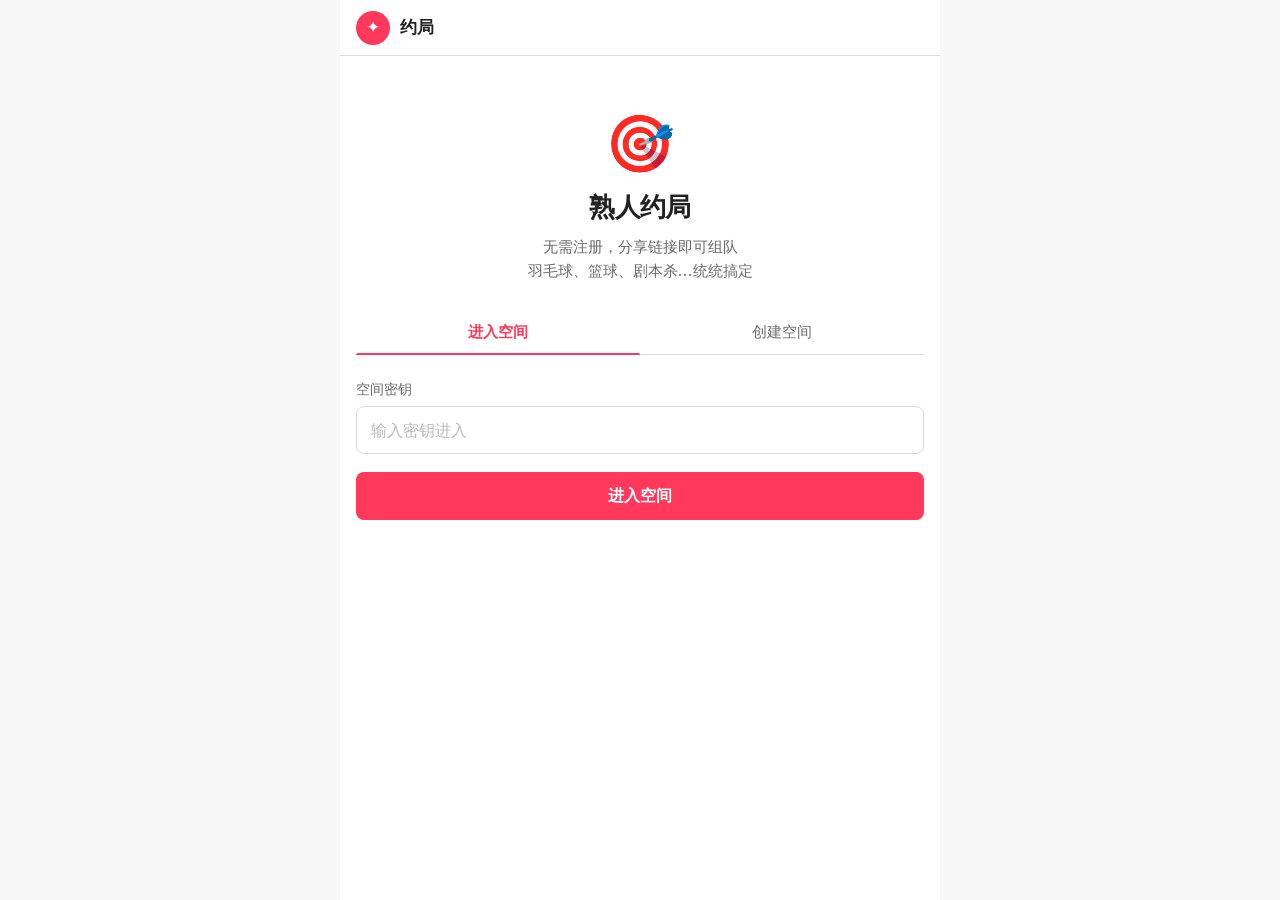
<file: public/space.html>
<!DOCTYPE html>
<html lang="zh-CN">
<head>
  <meta charset="UTF-8">
  <meta name="viewport" content="width=device-width, initial-scale=1.0">
  <title>活动列表</title>
  <link rel="stylesheet" href="style.css">
</head>
<body>
  <div class="page">
    <div class="topbar">
      <div class="brand-mark">✦</div>
      <span class="topbar-meta" id="space-key-label"></span>
      <div class="topbar-spacer"></div>
      <div class="topbar-actions">
        <button class="topbar-action primary" id="btn-share">分享空间</button>
        <button class="topbar-action" id="btn-logout">退出</button>
      </div>
    </div>
    <div class="content" id="main-content">
      <div id="loading-state" class="loading">
        <div class="spinner"></div>
        <span>加载中…</span>
      </div>
      <div id="list-container" style="display:none"></div>
    </div>
  </div>

  <a class="fab" href="new.html" title="发布活动">+</a>

  <div class="share-modal-overlay" id="shareModal">
    <div class="share-modal-box">
      <div class="share-modal-title">分享空间链接</div>
      <input class="share-modal-input" id="shareModalInput" type="text" readonly>
      <div class="share-modal-hint">长按输入框 → 全选 → 复制，或点击下方复制按钮</div>
      <div class="share-modal-btns">
        <button class="share-modal-copy" id="shareModalCopyBtn">复制链接</button>
        <button class="share-modal-close" id="shareModalCloseBtn">关闭</button>
      </div>
    </div>
  </div>

  <script src="lib/api.js"></script>
  <script src="lib/activity-types.js"></script>
  <script>
    (async () => {
      api.requireAuth();

      const spaceKey = api.getSpaceKey();
      document.getElementById('space-key-label').textContent = spaceKey || '我的空间';

      document.getElementById('btn-logout').addEventListener('click', () => {
        api.clearAuth();
        window.location.href = './';
      });

      function _getSpaceShareUrl() {
        const pathBase = window.location.pathname.replace(/\/[^/]*$/, '/');
        return window.location.origin + pathBase + '?key=' + encodeURIComponent(spaceKey);
      }

      function _showShareModal(url) {
        const input = document.getElementById('shareModalInput');
        input.value = url;
        document.getElementById('shareModal').classList.add('visible');
        setTimeout(() => { input.focus(); input.setSelectionRange(0, url.length); }, 120);
      }

      document.getElementById('shareModalCloseBtn').addEventListener('click', () => {
        document.getElementById('shareModal').classList.remove('visible');
      });

      document.getElementById('shareModalCopyBtn').addEventListener('click', () => {
        const url = document.getElementById('shareModalInput').value;
        if (navigator.clipboard && navigator.clipboard.writeText) {
          navigator.clipboard.writeText(url).then(() => {
            document.getElementById('shareModal').classList.remove('visible');
            const btn = document.getElementById('btn-share');
            const orig = btn.textContent;
            btn.textContent = '已复制！';
            setTimeout(() => { btn.textContent = orig; }, 2000);
          }).catch(() => {});
        }
      });

      document.getElementById('btn-share').addEventListener('click', () => {
        const url = _getSpaceShareUrl();
        if (navigator.clipboard && navigator.clipboard.writeText) {
          navigator.clipboard.writeText(url).then(() => {
            const btn = document.getElementById('btn-share');
            const orig = btn.textContent;
            btn.textContent = '已复制！';
            setTimeout(() => { btn.textContent = orig; }, 2000);
          }).catch(() => { _showShareModal(url); });
        } else {
          const el = document.createElement('input');
          el.value = url;
          el.setAttribute('readonly', '');
          el.style.cssText = 'position:fixed;top:0;left:0;opacity:0;';
          document.body.appendChild(el);
          el.focus(); el.select(); el.setSelectionRange(0, url.length);
          const ok = document.execCommand('copy');
          document.body.removeChild(el);
          if (ok) {
            const btn = document.getElementById('btn-share');
            const orig = btn.textContent;
            btn.textContent = '已复制！';
            setTimeout(() => { btn.textContent = orig; }, 2000);
          } else {
            _showShareModal(url);
          }
        }
      });

      let allSessions = [];
      let activeTypeFilter = 'all';

      function escHtml(s) {
        return String(s).replace(/&/g, '&amp;').replace(/</g, '&lt;').replace(/>/g, '&gt;').replace(/"/g, '&quot;');
      }

      function buildCard(session, expired) {
        const typeInfo = getActivityType(session.type || 'other');
        const date = api.formatDate(session.date);
        const time = api.formatTime(session.start_time, session.end_time);
        const venue = escHtml(session.venue || '');
        const max = session.max_players || 0;
        const count = session.signupCount != null ? session.signupCount : 0;
        const isFull = max > 0 && count >= max;
        const fee = session.fee != null && session.fee > 0 ? `¥${session.fee}/人` : '';

        let statusBadge = '';
        if (expired) statusBadge = '<span class="card-status-badge expired">已结束</span>';
        else if (isFull) statusBadge = '<span class="card-status-badge full">已满员</span>';

        const pct = max > 0 ? Math.min(100, Math.round(count / max * 100)) : 0;
        const countLabel = max > 0 ? `${count} / ${max}` : `${count} 人`;

        const capacityBar = max > 0 ? `
          <div class="capacity-bar-row">
            <div class="capacity-bar-track">
              <div class="capacity-bar-fill${isFull ? ' full' : ''}" style="width:${pct}%"></div>
            </div>
            <span class="capacity-bar-text">${countLabel}</span>
          </div>` : `<div style="margin-top:10px;font-size:13px;color:#3F3F3F;">${countLabel}</div>`;

        return `
          <a class="card${expired ? ' expired' : ''}" href="session.html?id=${encodeURIComponent(session.id)}">
            <div class="card-type-row">
              <span class="card-type-badge">${typeInfo.icon} ${escHtml(typeInfo.name)}</span>
              ${statusBadge}
            </div>
            <div class="card-date">${date}</div>
            <div class="card-time-venue">${time}${venue ? ' · ' + venue : ''}</div>
            ${fee ? `<div style="font-size:15px;font-weight:700;color:var(--primary);margin-top:6px;">${fee}</div>` : ''}
            ${capacityBar}
          </a>`;
      }

      function renderTypeChips(sessions) {
        const usedTypes = new Set(sessions.map(s => s.type || 'other'));
        const chips = document.getElementById('type-chips-container');
        if (!chips) return;

        let html = '<button class="type-chip active" data-type="all">全部</button>';
        ACTIVITY_TYPES.forEach(t => {
          if (usedTypes.has(t.key)) {
            html += `<button class="type-chip" data-type="${t.key}">${t.icon} ${t.name}</button>`;
          }
        });
        chips.innerHTML = html;

        chips.querySelectorAll('.type-chip').forEach(btn => {
          btn.addEventListener('click', () => {
            chips.querySelectorAll('.type-chip').forEach(b => b.classList.remove('active'));
            btn.classList.add('active');
            activeTypeFilter = btn.dataset.type;
            renderList();
          });
        });
      }

      function renderList() {
        const filtered = activeTypeFilter === 'all'
          ? allSessions
          : allSessions.filter(s => (s.type || 'other') === activeTypeFilter);

        const container = document.getElementById('list-container');
        const active = filtered.filter(s => !api.isExpired(s));
        const expired = filtered.filter(s => api.isExpired(s));

        active.sort((a, b) => a.date < b.date ? -1 : a.date > b.date ? 1 : 0);
        expired.sort((a, b) => a.date > b.date ? -1 : a.date < b.date ? 1 : 0);

        const listEl = document.getElementById('cards-container');
        if (!listEl) return;

        if (!filtered.length) {
          listEl.innerHTML = `
            <div class="empty-state">
              <div class="empty-state-icon">📋</div>
              <div class="empty-state-text">暂无活动<br>点击右下角 + 发布</div>
            </div>`;
          return;
        }

        let html = '';
        if (active.length) {
          html += '<div class="section-title">即将开始</div>';
          active.forEach(s => { html += buildCard(s, false); });
        }
        if (expired.length) {
          html += '<div class="section-title">已结束</div>';
          expired.forEach(s => { html += buildCard(s, true); });
        }
        listEl.innerHTML = html;
      }

      function renderSessions(sessions) {
        document.getElementById('loading-state').style.display = 'none';
        const container = document.getElementById('list-container');
        container.style.display = 'block';

        if (!sessions.length) {
          container.innerHTML = `
            <div class="empty-state">
              <div class="empty-state-icon">📋</div>
              <div class="empty-state-text">暂无活动<br>点击右下角 + 发布</div>
            </div>`;
          return;
        }

        container.innerHTML = `
          <div class="type-chips" id="type-chips-container"></div>
          <div id="cards-container"></div>`;

        renderTypeChips(sessions);
        renderList();
      }

      function showError(msg) {
        document.getElementById('loading-state').style.display = 'none';
        const container = document.getElementById('list-container');
        container.style.display = 'block';
        container.innerHTML = `
          <div class="empty-state">
            <div class="empty-state-icon">⚠️</div>
            <div class="empty-state-text">${escHtml(msg)}</div>
          </div>`;
      }

      try {
        const sessions = (await api.getSessions()).filter(s => !s.private);
        await Promise.all(sessions.map(async s => {
          try {
            const sups = await api.getSignups(s.id);
            s.signupCount = sups.length;
          } catch { s.signupCount = 0; }
        }));
        allSessions = sessions;
        renderSessions(sessions);
      } catch (e) {
        showError(e.message || '加载失败，请刷新重试');
      }
    })();
  </script>
</body>
</html>
</file>
<file: public/style.css>
*, *::before, *::after {
  box-sizing: border-box;
  margin: 0;
  padding: 0;
}

:root {
  --primary:       #FF385C;
  --primary-dark:  #e02952;
  --primary-light: rgba(255, 56, 92, 0.08);
  --ink:           #222222;
  --canvas:        #FFFFFF;
  --surface-soft:  #F7F7F7;
  --hairline:      #DDDDDD;
  --muted:         #6A6A6A;
  --error:         #c13515;
  --error-bg:      #fff1ef;
  --success:       #008a4b;
  --success-bg:    #e6f9f0;
}

html, body {
  height: 100%;
}

body {
  font-family: system-ui, -apple-system, "Helvetica Neue", Arial, sans-serif;
  background: var(--surface-soft);
  color: var(--ink);
  font-size: 16px;
  line-height: 1.5;
  -webkit-font-smoothing: antialiased;
}

/* ── Page wrapper ─────────────────────────────── */
.page {
  max-width: 600px;
  margin: 0 auto;
  min-height: 100vh;
  background: var(--canvas);
  display: flex;
  flex-direction: column;
}

/* ── Topbar ───────────────────────────────────── */
.topbar {
  display: flex;
  align-items: center;
  gap: 10px;
  padding: 0 16px;
  height: 56px;
  background: var(--canvas);
  border-bottom: 1px solid var(--hairline);
  position: sticky;
  top: 0;
  z-index: 10;
  flex-shrink: 0;
}

.brand-mark {
  width: 34px;
  height: 34px;
  background: var(--primary);
  border-radius: 50%;
  display: flex;
  align-items: center;
  justify-content: center;
  color: #fff;
  font-size: 17px;
  flex-shrink: 0;
}

.topbar-title {
  font-size: 17px;
  font-weight: 700;
  color: var(--ink);
  letter-spacing: -0.01em;
}

.topbar-spacer {
  flex: 1;
}

.topbar-meta {
  font-size: 14px;
  font-weight: 600;
  color: var(--ink);
  max-width: 160px;
  overflow: hidden;
  text-overflow: ellipsis;
  white-space: nowrap;
}

.topbar-actions {
  display: flex;
  gap: 8px;
  align-items: center;
}

.topbar-action {
  height: 32px;
  padding: 0 14px;
  border-radius: 999px;
  border: 1px solid var(--hairline);
  background: var(--canvas);
  color: var(--ink);
  font-size: 13px;
  font-weight: 500;
  cursor: pointer;
  transition: background 0.12s, border-color 0.12s;
  white-space: nowrap;
}

.topbar-action:active {
  background: var(--surface-soft);
}

.topbar-action.primary {
  border-color: var(--primary);
  color: var(--primary);
}

/* Back link in topbar */
.topbar-back {
  display: flex;
  align-items: center;
  gap: 4px;
  color: var(--ink);
  text-decoration: none;
  font-size: 15px;
  font-weight: 500;
  padding: 6px 0;
}

.topbar-back:active { opacity: 0.6; }

.topbar-page-title {
  font-size: 16px;
  font-weight: 600;
  color: var(--ink);
}

/* ── Content area ─────────────────────────────── */
.content {
  flex: 1;
  padding: 20px 16px;
}

/* ── Hero ─────────────────────────────────────── */
.hero {
  display: flex;
  flex-direction: column;
  align-items: center;
  padding: 40px 16px 28px;
  text-align: center;
}

.hero-icon {
  font-size: 56px;
  margin-bottom: 16px;
  line-height: 1;
}

.hero-title {
  font-size: 26px;
  font-weight: 700;
  color: var(--ink);
  letter-spacing: -0.02em;
  margin-bottom: 8px;
}

.hero-sub {
  font-size: 15px;
  color: var(--muted);
  max-width: 280px;
  line-height: 1.6;
}

/* ── Tabs ─────────────────────────────────────── */
.tab-bar {
  display: flex;
  border-bottom: 1px solid var(--hairline);
  margin-bottom: 24px;
}

.tab-btn {
  flex: 1;
  background: none;
  border: none;
  padding: 12px 8px;
  font-size: 15px;
  color: var(--muted);
  cursor: pointer;
  position: relative;
  transition: color 0.15s;
  font-weight: 500;
}

.tab-btn.active {
  color: var(--primary);
  font-weight: 600;
}

.tab-btn.active::after {
  content: '';
  position: absolute;
  bottom: -1px;
  left: 0;
  right: 0;
  height: 2px;
  background: var(--primary);
  border-radius: 2px 2px 0 0;
}

.tab-panel { display: none; }
.tab-panel.active { display: block; }

/* ── Form ─────────────────────────────────────── */
.form-group {
  margin-bottom: 18px;
}

.form-label {
  display: block;
  font-size: 14px;
  color: var(--muted);
  margin-bottom: 6px;
  font-weight: 500;
}

.form-input {
  width: 100%;
  height: 48px;
  border: 1px solid var(--hairline);
  border-radius: 8px;
  padding: 0 14px;
  font-size: 16px;
  color: var(--ink);
  background: var(--canvas);
  transition: border-color 0.15s, box-shadow 0.15s;
  outline: none;
  -webkit-appearance: none;
  font-family: inherit;
}

.form-input:focus {
  border-color: var(--primary);
  box-shadow: 0 0 0 3px var(--primary-light);
}

.form-input::placeholder { color: #bbb; }

.form-textarea {
  width: 100%;
  min-height: 88px;
  border: 1px solid var(--hairline);
  border-radius: 8px;
  padding: 12px 14px;
  font-size: 16px;
  color: var(--ink);
  background: var(--canvas);
  transition: border-color 0.15s, box-shadow 0.15s;
  outline: none;
  resize: vertical;
  font-family: inherit;
  line-height: 1.5;
  -webkit-appearance: none;
}

.form-textarea:focus {
  border-color: var(--primary);
  box-shadow: 0 0 0 3px var(--primary-light);
}

.form-hint {
  font-size: 13px;
  color: var(--muted);
  margin-top: 5px;
}

.form-row {
  display: grid;
  grid-template-columns: 1fr 1fr;
  gap: 12px;
}

/* ── Buttons ──────────────────────────────────── */
.btn {
  display: inline-flex;
  align-items: center;
  justify-content: center;
  gap: 6px;
  height: 48px;
  padding: 0 24px;
  border-radius: 8px;
  border: none;
  font-size: 16px;
  font-weight: 600;
  cursor: pointer;
  transition: opacity 0.15s, transform 0.1s;
  width: 100%;
  font-family: inherit;
  text-decoration: none;
  letter-spacing: 0.01em;
}

.btn:active {
  opacity: 0.85;
  transform: scale(0.98);
}

.btn:disabled {
  opacity: 0.45;
  cursor: not-allowed;
  transform: none;
}

.btn-primary {
  background: var(--primary);
  color: #fff;
}

.btn-primary:hover:not(:disabled) {
  background: var(--primary-dark);
}

.btn-outline {
  background: var(--canvas);
  color: var(--primary);
  border: 1.5px solid var(--primary);
}

.btn-ghost {
  background: var(--surface-soft);
  color: var(--ink);
}

.btn-danger {
  background: var(--error);
  color: #fff;
}

.btn-sm {
  height: 36px;
  font-size: 14px;
  padding: 0 16px;
  border-radius: 6px;
}

/* ── Capacity progress bar ────────────────────── */
.capacity-bar-row {
  display: flex;
  align-items: center;
  gap: 8px;
  margin-top: 10px;
}

.capacity-bar-track {
  flex: 1;
  height: 8px;
  background: var(--surface-soft);
  border-radius: 999px;
  overflow: hidden;
}

.capacity-bar-fill {
  height: 100%;
  background: var(--primary);
  border-radius: 999px;
  transition: width 0.3s ease;
  min-width: 0;
}

.capacity-bar-fill.full {
  background: var(--error);
}

.capacity-bar-text {
  font-size: 13px;
  color: #3F3F3F;
  white-space: nowrap;
  flex-shrink: 0;
}

/* ── Messages ─────────────────────────────────── */
.error-msg {
  color: var(--error);
  font-size: 14px;
  margin-top: 12px;
  padding: 10px 14px;
  background: var(--error-bg);
  border-radius: 8px;
  display: none;
}

.error-msg.visible { display: block; }

.success-msg {
  color: var(--success);
  font-size: 14px;
  margin-top: 12px;
  padding: 10px 14px;
  background: var(--success-bg);
  border-radius: 8px;
  display: none;
}

.success-msg.visible { display: block; }

/* ── Cards ────────────────────────────────────── */
.card {
  background: var(--canvas);
  border-radius: 12px;
  box-shadow: 0 1px 3px rgba(0,0,0,0.10), 0 0 0 1px rgba(0,0,0,0.04);
  padding: 16px;
  margin-bottom: 12px;
  cursor: pointer;
  position: relative;
  overflow: hidden;
  transition: box-shadow 0.15s, transform 0.1s;
  text-decoration: none;
  display: block;
  color: inherit;
}

.card:active {
  box-shadow: 0 4px 12px rgba(0,0,0,0.14);
  transform: scale(0.99);
}

.card.expired { opacity: 0.55; }

.card-type-row {
  display: flex;
  align-items: center;
  justify-content: space-between;
  margin-bottom: 8px;
}

.card-type-badge {
  display: inline-flex;
  align-items: center;
  gap: 4px;
  font-size: 12px;
  font-weight: 600;
  color: var(--muted);
  background: var(--surface-soft);
  padding: 3px 9px;
  border-radius: 999px;
}

.card-status-badge {
  font-size: 11px;
  font-weight: 600;
  padding: 3px 9px;
  border-radius: 999px;
}

.card-status-badge.expired {
  background: #eee;
  color: #888;
}

.card-status-badge.full {
  background: #fff1ef;
  color: var(--error);
}

.card-status-badge.open {
  background: #e6f9f0;
  color: var(--success);
}

.card-date {
  font-size: 16px;
  font-weight: 700;
  color: var(--ink);
  margin-bottom: 3px;
}

.card-time-venue {
  font-size: 14px;
  color: var(--muted);
  margin-bottom: 10px;
}

.card-meta {
  display: flex;
  gap: 12px;
  align-items: center;
}

.card-fee {
  font-size: 15px;
  font-weight: 700;
  color: var(--primary);
}

.card.expired .card-fee { color: var(--muted); }

.card-count {
  font-size: 13px;
  color: var(--muted);
}

.card-count.full {
  color: var(--error);
  font-weight: 600;
}

/* ── Type filter chips ────────────────────────── */
.type-chips {
  display: flex;
  gap: 8px;
  overflow-x: auto;
  padding: 0 0 12px;
  scrollbar-width: none;
  -ms-overflow-style: none;
}

.type-chips::-webkit-scrollbar { display: none; }

.type-chip {
  flex-shrink: 0;
  height: 34px;
  padding: 0 14px;
  border-radius: 999px;
  border: 1px solid var(--hairline);
  background: var(--canvas);
  color: var(--muted);
  font-size: 13px;
  font-weight: 500;
  cursor: pointer;
  transition: all 0.15s;
  white-space: nowrap;
  font-family: inherit;
}

.type-chip.active {
  border-color: var(--primary);
  background: var(--primary-light);
  color: var(--primary);
  font-weight: 600;
}

/* ── Type selection cards (new.html step 1) ───── */
.type-grid {
  display: grid;
  grid-template-columns: 1fr 1fr;
  gap: 12px;
  margin-top: 8px;
}

.type-card {
  display: flex;
  flex-direction: column;
  align-items: center;
  gap: 8px;
  padding: 20px 12px;
  background: var(--canvas);
  border-radius: 12px;
  border: 1.5px solid var(--hairline);
  cursor: pointer;
  transition: all 0.15s;
  text-align: center;
  font-family: inherit;
}

.type-card:hover,
.type-card:active {
  border-color: var(--primary);
  background: var(--primary-light);
}

.type-card-icon {
  font-size: 36px;
  line-height: 1;
}

.type-card-name {
  font-size: 16px;
  font-weight: 600;
  color: var(--ink);
}

.type-card-desc {
  font-size: 12px;
  color: var(--muted);
  line-height: 1.4;
}

/* ── Section title ────────────────────────────── */
.section-title {
  font-size: 12px;
  font-weight: 700;
  color: var(--muted);
  text-transform: uppercase;
  letter-spacing: 0.06em;
  margin: 20px 0 10px;
}

.section-title:first-child { margin-top: 0; }

/* ── Divider ──────────────────────────────────── */
.divider {
  height: 1px;
  background: var(--hairline);
  margin: 16px 0;
}

/* ── FAB ──────────────────────────────────────── */
.fab {
  position: fixed;
  bottom: 24px;
  right: 24px;
  width: 56px;
  height: 56px;
  border-radius: 50%;
  background: var(--primary);
  color: #fff;
  border: none;
  font-size: 28px;
  cursor: pointer;
  box-shadow: 0 4px 16px rgba(255, 56, 92, 0.45);
  display: flex;
  align-items: center;
  justify-content: center;
  transition: transform 0.15s, box-shadow 0.15s;
  text-decoration: none;
  z-index: 20;
  line-height: 1;
}

.fab:active {
  transform: scale(0.92);
  box-shadow: 0 2px 8px rgba(255, 56, 92, 0.3);
}

@media (min-width: 600px) {
  .fab { right: calc(50% - 300px + 24px); }
}

/* ── Loading ──────────────────────────────────── */
.loading {
  display: flex;
  flex-direction: column;
  align-items: center;
  justify-content: center;
  padding: 64px 0;
  color: var(--muted);
  font-size: 15px;
  gap: 16px;
}

.spinner {
  width: 32px;
  height: 32px;
  border: 3px solid var(--hairline);
  border-top-color: var(--primary);
  border-radius: 50%;
  animation: spin 0.7s linear infinite;
}

@keyframes spin {
  to { transform: rotate(360deg); }
}

/* ── Empty state ──────────────────────────────── */
.empty-state {
  display: flex;
  flex-direction: column;
  align-items: center;
  justify-content: center;
  padding: 64px 16px;
  color: var(--muted);
  text-align: center;
}

.empty-state-icon {
  font-size: 48px;
  margin-bottom: 16px;
  opacity: 0.4;
}

.empty-state-text {
  font-size: 15px;
  line-height: 1.7;
}

/* ── Share modal ──────────────────────────────── */
.share-modal-overlay {
  display: none;
  position: fixed;
  inset: 0;
  background: rgba(0,0,0,0.5);
  z-index: 100;
  align-items: center;
  justify-content: center;
  padding: 24px;
}

.share-modal-overlay.visible { display: flex; }

.share-modal-box {
  background: var(--canvas);
  border-radius: 16px;
  padding: 24px 20px 20px;
  width: 100%;
  max-width: 400px;
  box-shadow: 0 8px 32px rgba(0,0,0,0.18);
}

.share-modal-title {
  font-size: 16px;
  font-weight: 700;
  color: var(--ink);
  margin-bottom: 12px;
}

.share-modal-input {
  width: 100%;
  border: 1px solid var(--hairline);
  border-radius: 8px;
  padding: 10px 12px;
  font-size: 13px;
  color: var(--ink);
  background: var(--surface-soft);
  box-sizing: border-box;
  outline: none;
  -webkit-user-select: all;
  user-select: all;
  word-break: break-all;
  font-family: inherit;
}

.share-modal-hint {
  font-size: 12px;
  color: var(--muted);
  margin: 8px 0 16px;
}

.share-modal-btns { display: flex; gap: 10px; }

.share-modal-copy {
  flex: 1;
  height: 44px;
  background: var(--primary);
  color: #fff;
  border: none;
  border-radius: 8px;
  font-size: 15px;
  font-weight: 600;
  cursor: pointer;
  font-family: inherit;
}

.share-modal-copy:active { background: var(--primary-dark); }

.share-modal-close {
  height: 44px;
  padding: 0 18px;
  background: var(--surface-soft);
  color: var(--muted);
  border: none;
  border-radius: 8px;
  font-size: 15px;
  cursor: pointer;
  font-family: inherit;
}

/* ── Step indicator (new.html) ────────────────── */
.step-indicator {
  display: flex;
  align-items: center;
  justify-content: center;
  gap: 8px;
  padding: 12px 0;
  margin-bottom: 4px;
}

.step-dot {
  width: 8px;
  height: 8px;
  border-radius: 50%;
  background: var(--hairline);
  transition: all 0.2s;
}

.step-dot.active {
  background: var(--primary);
  width: 20px;
  border-radius: 4px;
}

/* ── Type-specific fields section ─────────────── */
.extra-fields-section {
  margin-top: 8px;
  padding-top: 16px;
  border-top: 1px solid var(--hairline);
}

.extra-fields-label {
  font-size: 12px;
  font-weight: 700;
  color: var(--muted);
  text-transform: uppercase;
  letter-spacing: 0.06em;
  margin-bottom: 14px;
  display: flex;
  align-items: center;
  gap: 6px;
}

/* ── Checkbox ─────────────────────────────────── */
.check-label {
  display: flex;
  align-items: center;
  gap: 10px;
  cursor: pointer;
  font-size: 15px;
  font-weight: 500;
  color: var(--ink);
  padding: 4px 0;
}

.check-label input[type="checkbox"] {
  width: 18px;
  height: 18px;
  accent-color: var(--primary);
  cursor: pointer;
  flex-shrink: 0;
}
</file>
